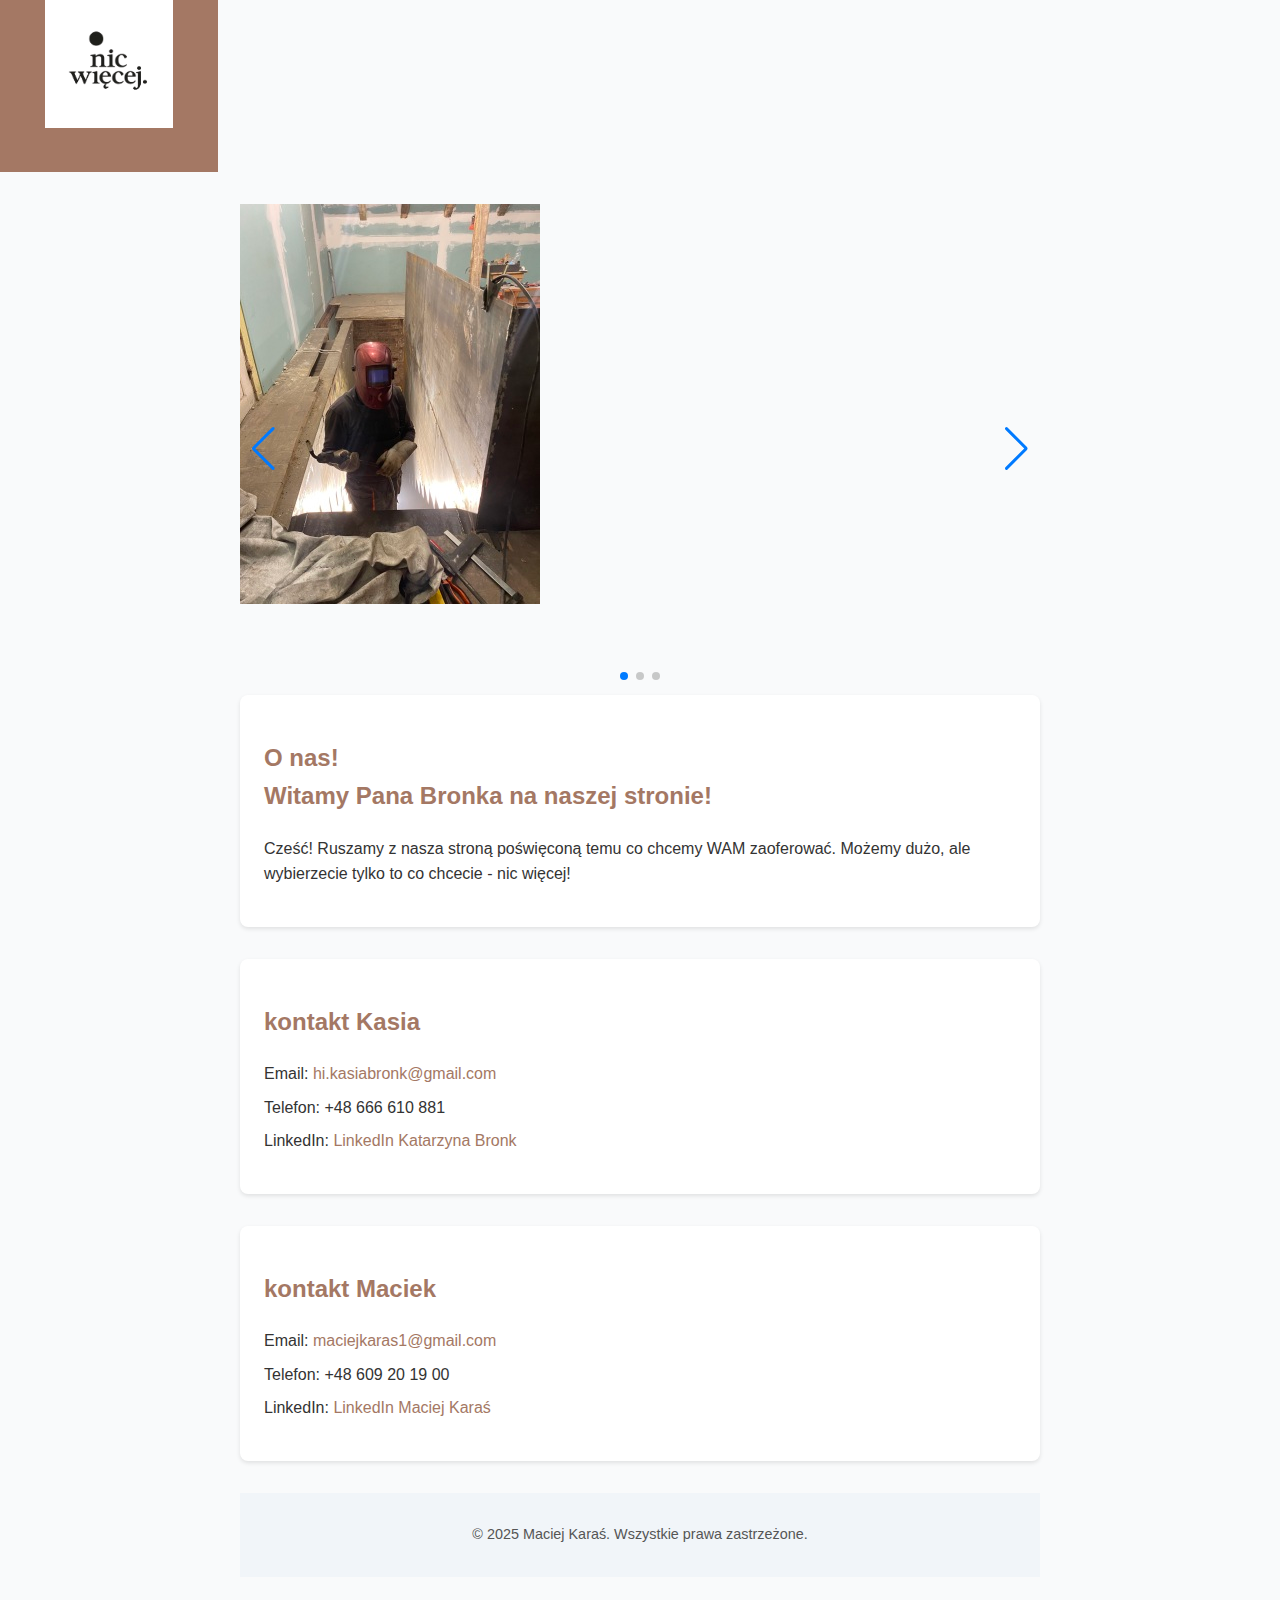
<file: index.html>
<!DOCTYPE html>
<html lang="pl">
<head>
    <meta charset="UTF-8">
    <meta name="viewport" content="width=device-width, initial-scale=1.0">
    <title>nic więcej</title>
    <link rel="stylesheet" href="style.css">
    <link rel="stylesheet" href="https://cdn.jsdelivr.net/npm/swiper@11/swiper-bundle.min.css" />
    <script src="https://cdn.jsdelivr.net/npm/swiper@11/swiper-bundle.min.js"></script>
    <link rel="icon" type="image/png" href="zdjecia/favicon.png">
</head>
<body>
    <div class="side">
        <header>
            <h1 class="logofoto">
                <a href="index.html">
                    <img src="zdjecia/logo.png" alt="logofoto" width="128" height="128" />
                </a>
            </h1>
            <nav>
                <a href="onas.html">o nas</a>
                <a href="produkty.html">produkty</a>
                <a href="kontakt.html">kontakt</a>
            </nav>
        </header>
        <main>
            <div class="swiper">
                <div class="swiper-wrapper">
                    <div class="swiper-slide"><img src="zdjecia/1strona-w-budowie.jpg" alt="Foto 1" /></div>
                    <div class="swiper-slide"><img src="zdjecia/2strona-w-budowie.jpg" alt="Foto 2" /></div>
                    <div class="swiper-slide"><img src="zdjecia/3strona-w-budowie.jpg" alt="Foto 3" /></div>
                </div>
                <div class="swiper-pagination"></div>
                <div class="swiper-button-next"></div>
                <div class="swiper-button-prev"></div>
                <script>
                    const swiper = new Swiper(".swiper", {
                        loop: true, // zapętlenie
                        autoplay: {
                            delay: 7000, // czas między slajdami (ms)
                            disableOnInteraction: false, // działa nawet po kliknięciu
                        },
                        effect: "fade", // efekt płynnego przejścia
                        pagination: {
                            el: ".swiper-pagination",
                            clickable: true,
                        },
                        navigation: {
                            nextEl: ".swiper-button-next",
                            prevEl: ".swiper-button-prev",
                        },
                    });
                </script>
            </div>
            <section class="about">
                <h2>O nas! <br />Witamy Pana Bronka na naszej stronie! </h2>
                <p>Cześć! Ruszamy z nasza stroną poświęconą temu co chcemy WAM zaoferować. Możemy dużo, ale wybierzecie tylko to co chcecie - nic więcej!</p>
            </section>
            <section class="contact">
                <h2>kontakt Kasia</h2>
                <ul>
                    <li>Email: <a href="mailto:hi.kasiabronk@gmail.com">hi.kasiabronk@gmail.com</a></li>
                    <li>Telefon: +48 666 610 881</li>
                    <li>LinkedIn: <a href="https://www.linkedin.com/in/katarzynabronk/">LinkedIn Katarzyna Bronk</a></li>
                </ul>
            </section>
            <section class="contact">
                <h2>kontakt Maciek</h2>
                <ul>
                    <li>Email: <a href="mailto:maciejkaras1@gmail.com">maciejkaras1@gmail.com</a></li>
                    <li>Telefon: +48 609 20 19 00</li>
                    <li>LinkedIn: <a href="https://www.linkedin.com/in/maciej-kara%C5%9B-20174a191/">LinkedIn Maciej Karaś</a></li>
                </ul>
            </section>
            <footer>
                <p>© 2025 Maciej Karaś. Wszystkie prawa zastrzeżone.</p>
            </footer>
        </main>
    </div>
</body>
</html>
</file>
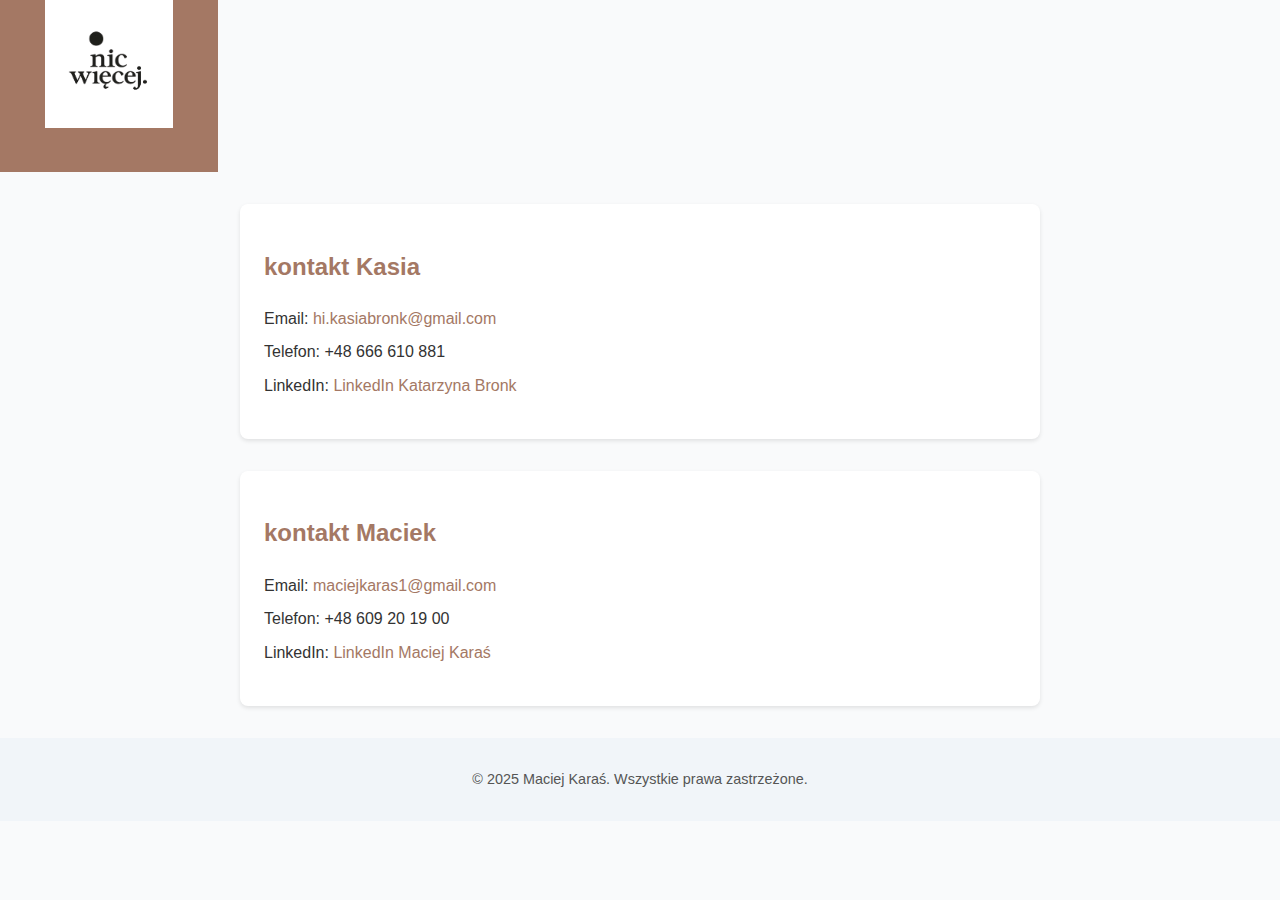
<file: kontakt.html>
<!DOCTYPE html>
<html lang="pl">
<head>
    <meta charset="UTF-8">
    <meta name="viewport" content="width=device-width, initial-scale=1.0">
    <title>nic więcej • kontakt</title>
    <link rel="stylesheet" href="style.css">
</head>
<body>
    <div class="side">
        <header>
            <h1 class="logofoto">
                <a href="index.html">
                    <img src="zdjecia/logo.png" alt="logofoto" width="128" height="128" />
                </a>
            </h1>
            <nav>
                <a href="onas.html">o nas</a>
                <a href="produkty.html">produkty</a>
                <a href="kontakt.html">kontakt</a>
            </nav>
        </header>

        <main>
            <section class="contact">
                <h2>kontakt Kasia</h2>
                <ul>
                    <li>Email: <a href="mailto:hi.kasiabronk@gmail.com">hi.kasiabronk@gmail.com</a></li>
                    <li>Telefon: +48 666 610 881</li>
                    <li>LinkedIn: <a href="https://www.linkedin.com/in/katarzynabronk/">LinkedIn Katarzyna Bronk</a></li>
                </ul>
            </section>
            <section class="contact">
                <h2>kontakt Maciek</h2>
                <ul>
                    <li>Email: <a href="mailto:maciejkaras1@gmail.com">maciejkaras1@gmail.com</a></li>
                    <li>Telefon: +48 609 20 19 00</li>
                    <li>LinkedIn: <a href="https://www.linkedin.com/in/maciej-kara%C5%9B-20174a191/">LinkedIn Maciej Karaś</a></li>
                </ul>
            </section>
        </main>
    </div>
    <footer>
        <p>© 2025 Maciej Karaś. Wszystkie prawa zastrzeżone.</p>
    </footer>
</body>
</html>
</file>
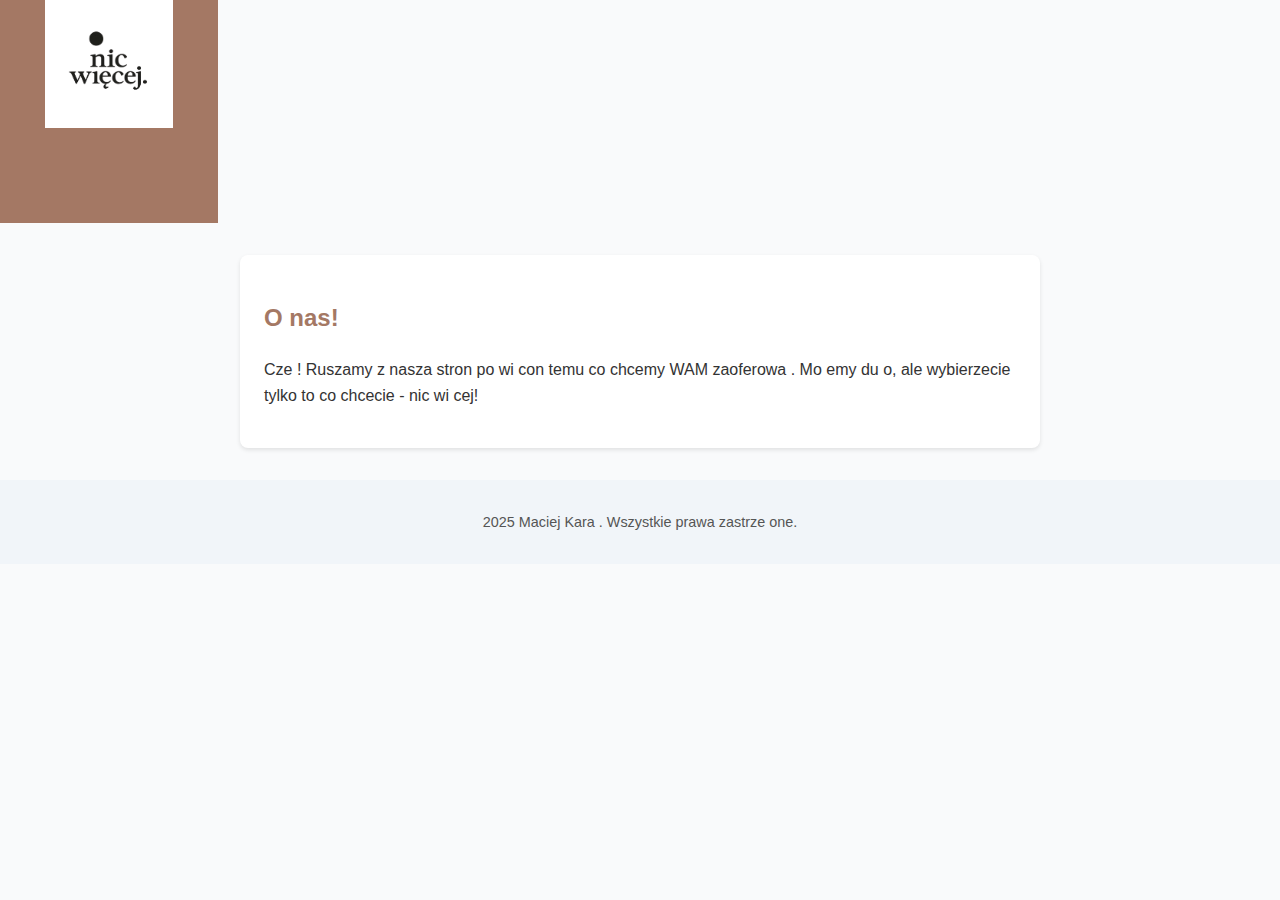
<file: o-nas.html>
<!DOCTYPE html>
<html lang="pl">
<head>
    <meta charset="UTF-8">
    <meta name="viewport" content="width=device-width, initial-scale=1.0">
    <title>O nas - Nic wi cej</title>
    <link rel="stylesheet" href="style.css">
</head>
<body>
    <header>
        <h1> <img src="zdjecia/logo.png" width="128" height="128" /> </h1>
        <nav>
            <a href="index.html">Strona główna</a><br />
            <a href="o-nas.html">O nas</a><br />
            <a href="kontakt.html">Kontakt</a>
        </nav>
    </header>

    <main>
        <section class="about">
            <h2>O nas!</h2>
            <p>Cze  ! Ruszamy z nasza stron  po wi con  temu co chcemy WAM zaoferowa . Mo emy du o, ale wybierzecie tylko to co chcecie - nic wi cej!</p>
        </section>


    </main>

    <footer>
        <p>  2025 Maciej Kara . Wszystkie prawa zastrze one.</p>
    </footer>
</body>
</html>
</file>
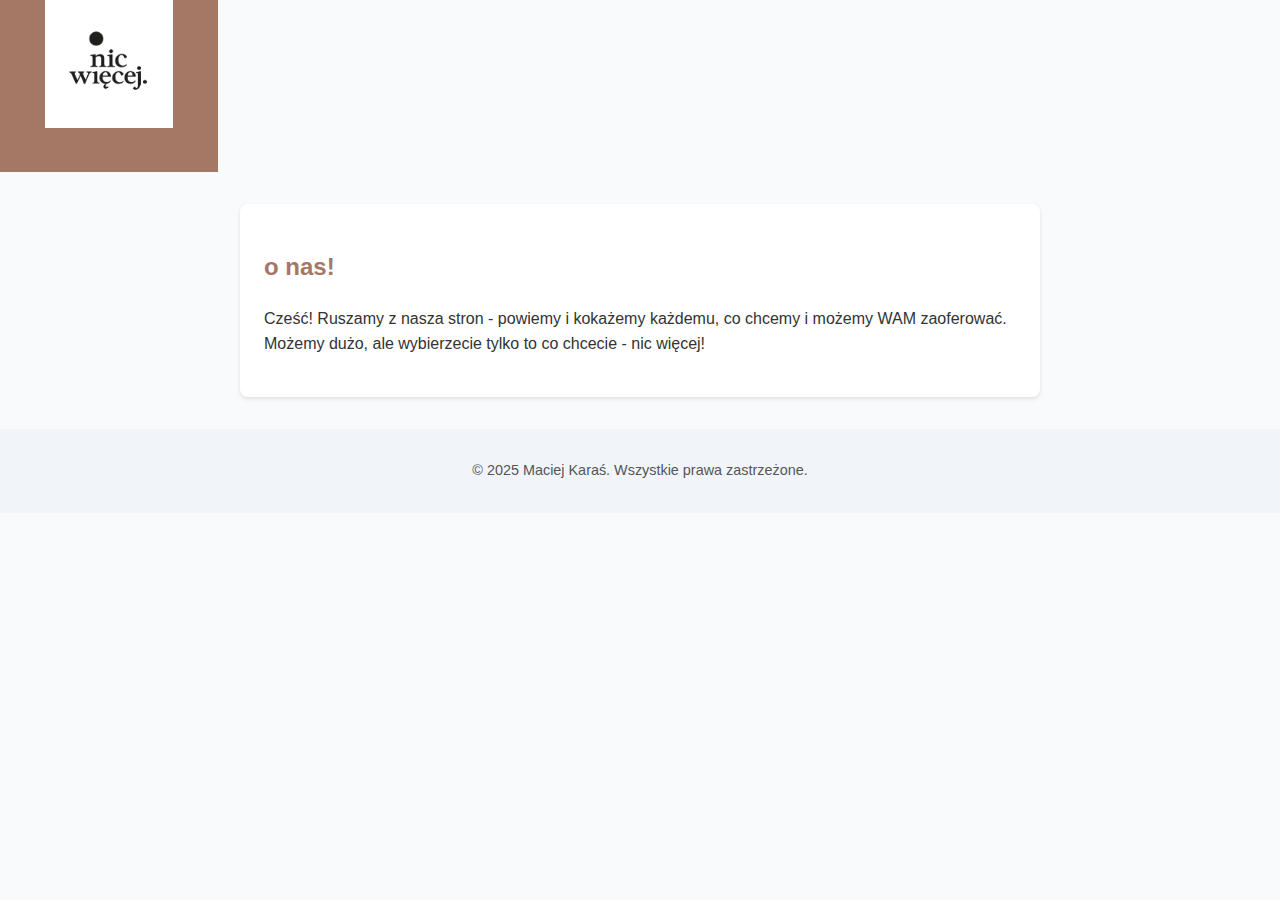
<file: onas.html>
<!DOCTYPE html>
<html lang="pl">
<head>
    <meta charset="UTF-8">
    <meta name="viewport" content="width=device-width, initial-scale=1.0">
    <title>nic więcej • o nas</title>
    <link rel="stylesheet" href="style.css">
</head>
<body>
    <div class="side">
        <header>
            <h1 class="logofoto">
                <a href="index.html">
                    <img src="zdjecia/logo.png" alt="logofoto" width="128" height="128" />
                </a>
            </h1>
            <nav>
                <a href="onas.html">o nas</a>
                <a href="produkty.html">produkty</a>
                <a href="kontakt.html">kontakt</a>
            </nav>
        </header>

        <main>
            <section class="about">
                <h2>o nas!</h2>
                <p>Cześć! Ruszamy z nasza stron - powiemy i kokażemy każdemu, co chcemy i możemy WAM zaoferować. Możemy dużo, ale wybierzecie tylko to co chcecie - nic więcej!</p>
            </section>
        </main>
    </div>
        <footer>
            <p>© 2025 Maciej Karaś. Wszystkie prawa zastrzeżone.</p>
        </footer>
</body>
</html>
</file>
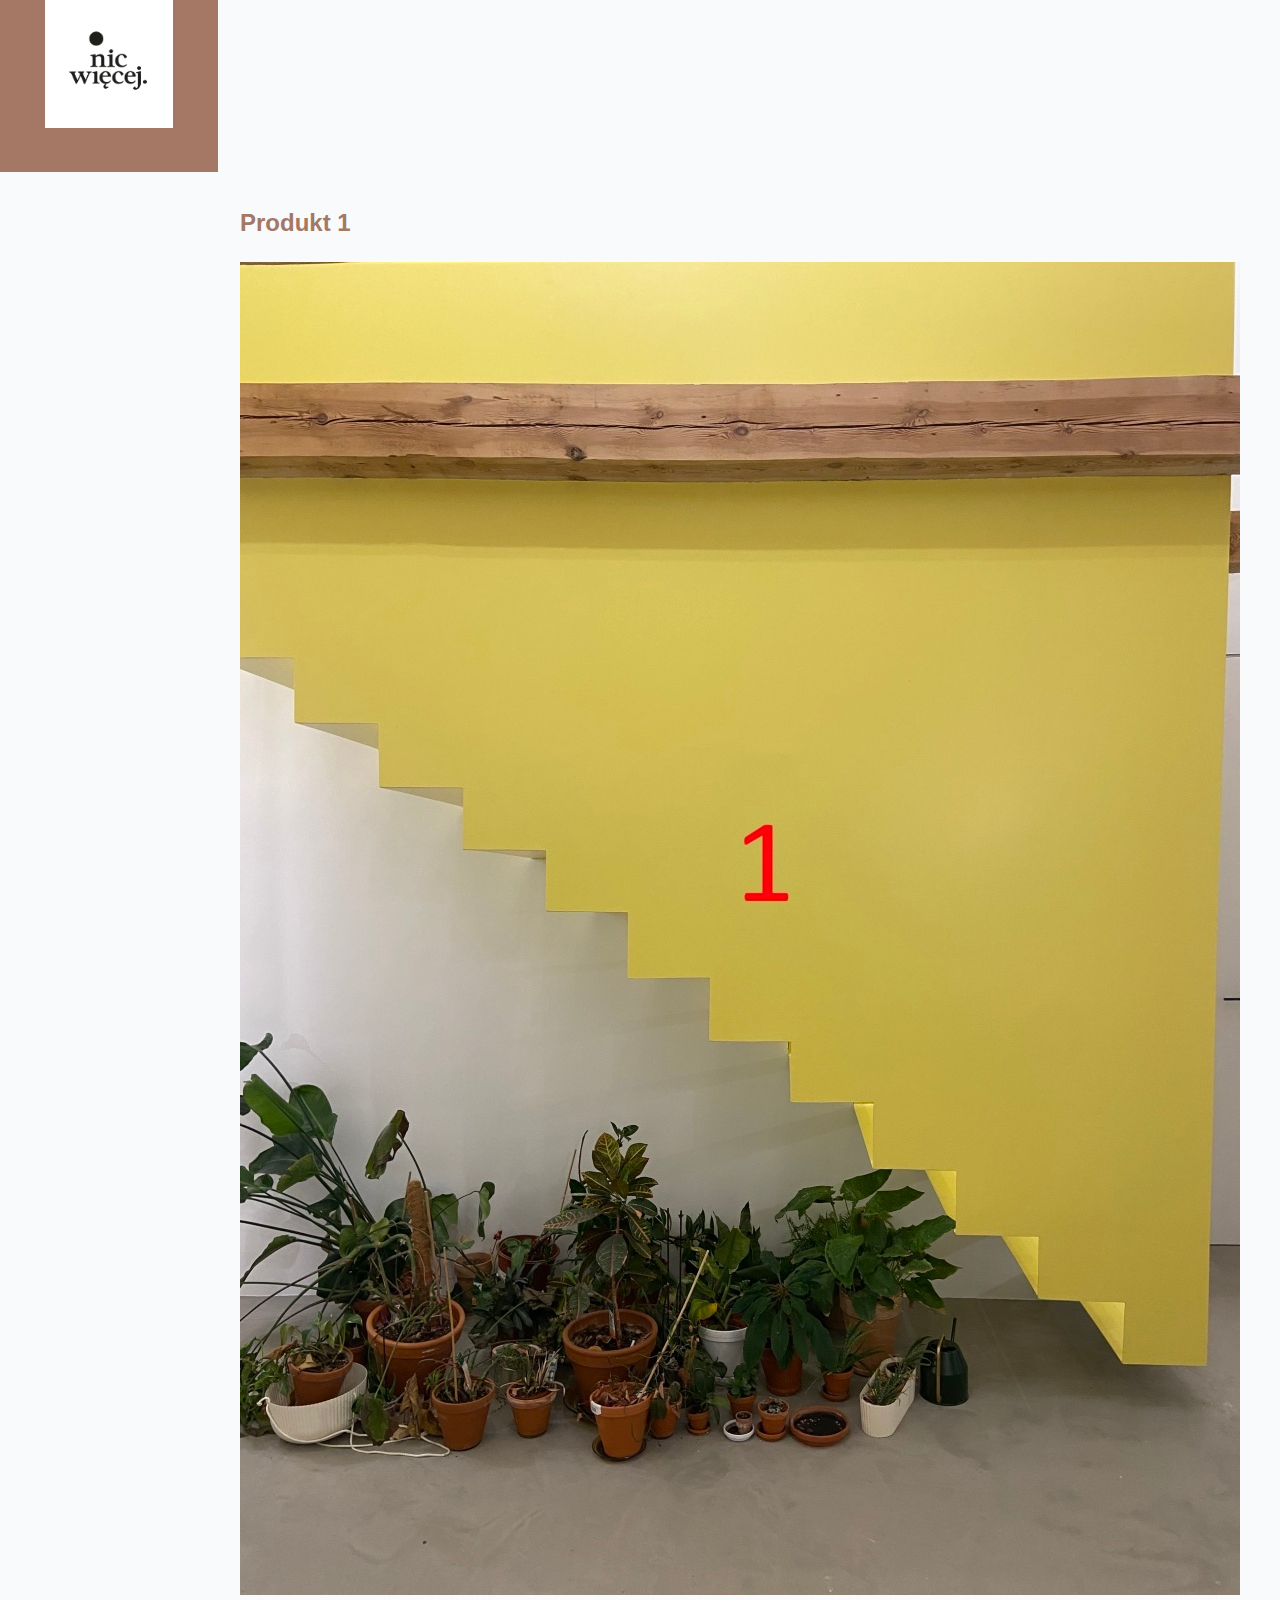
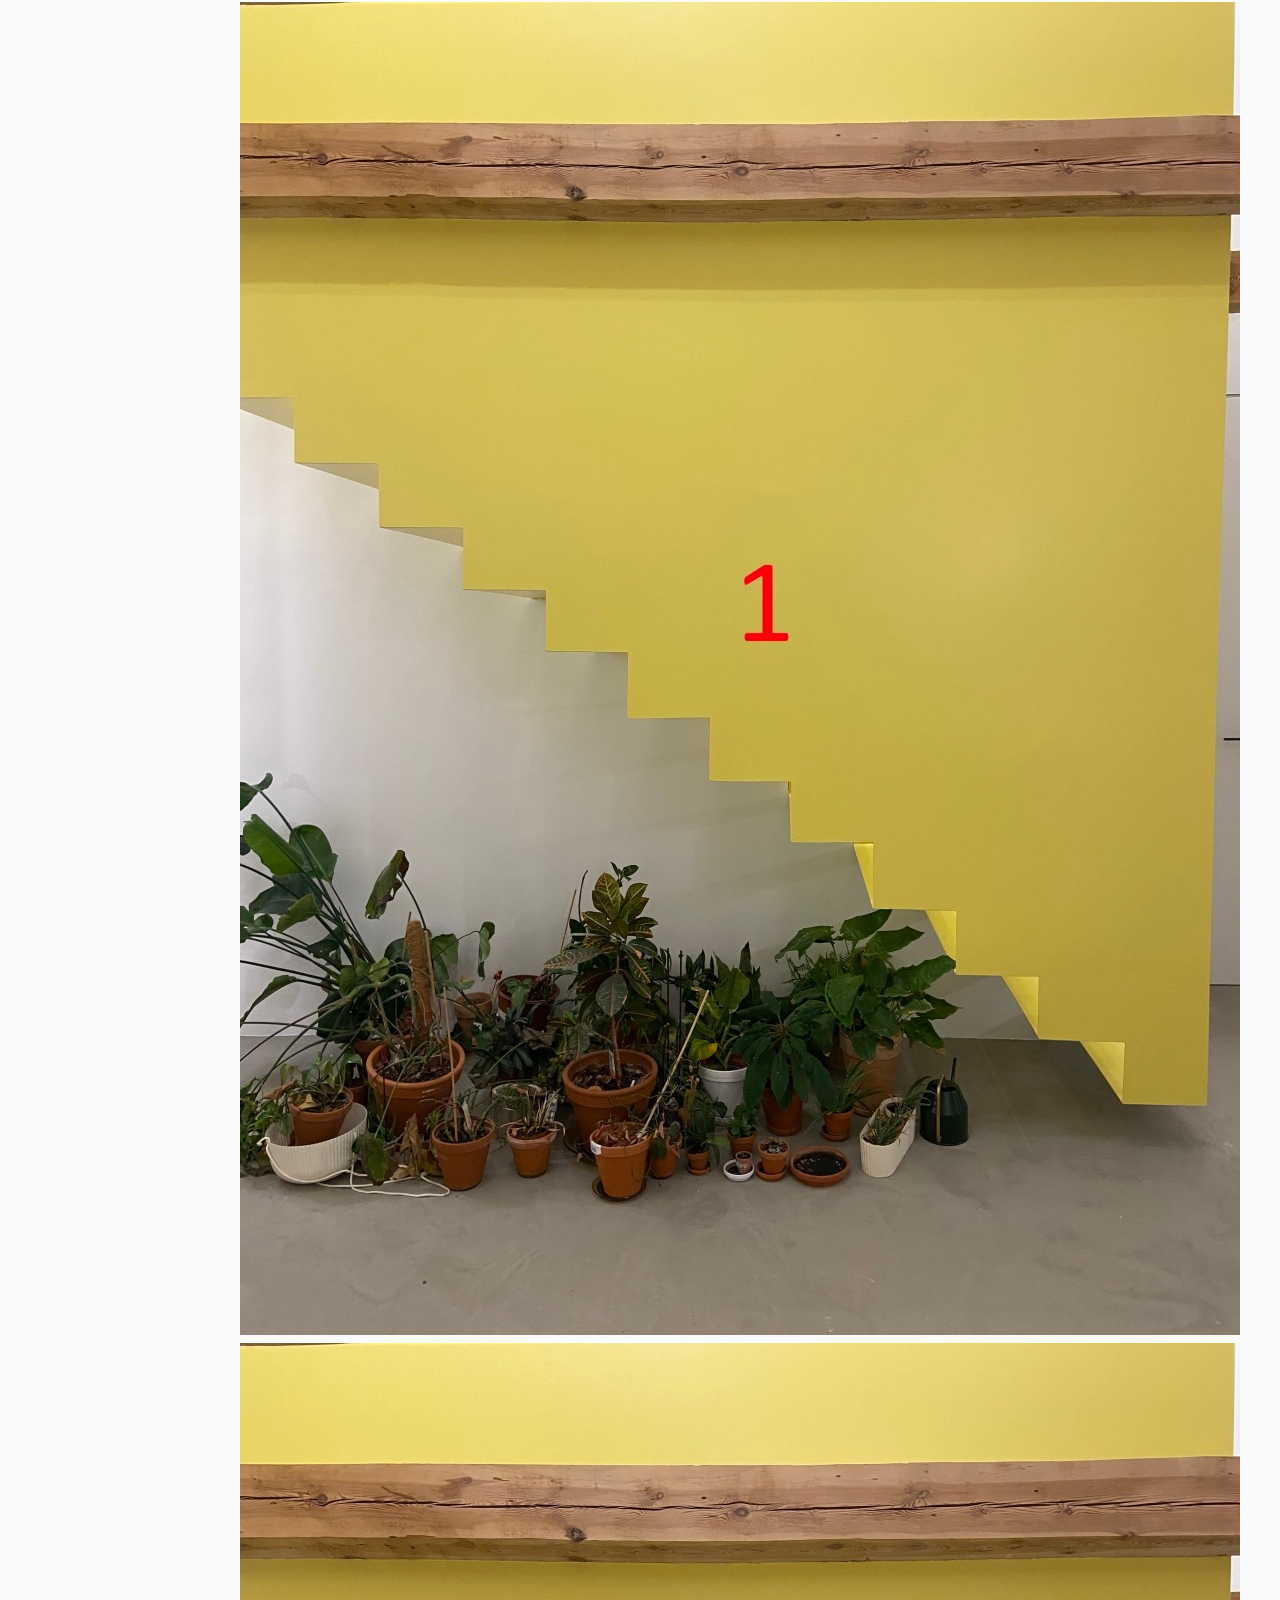
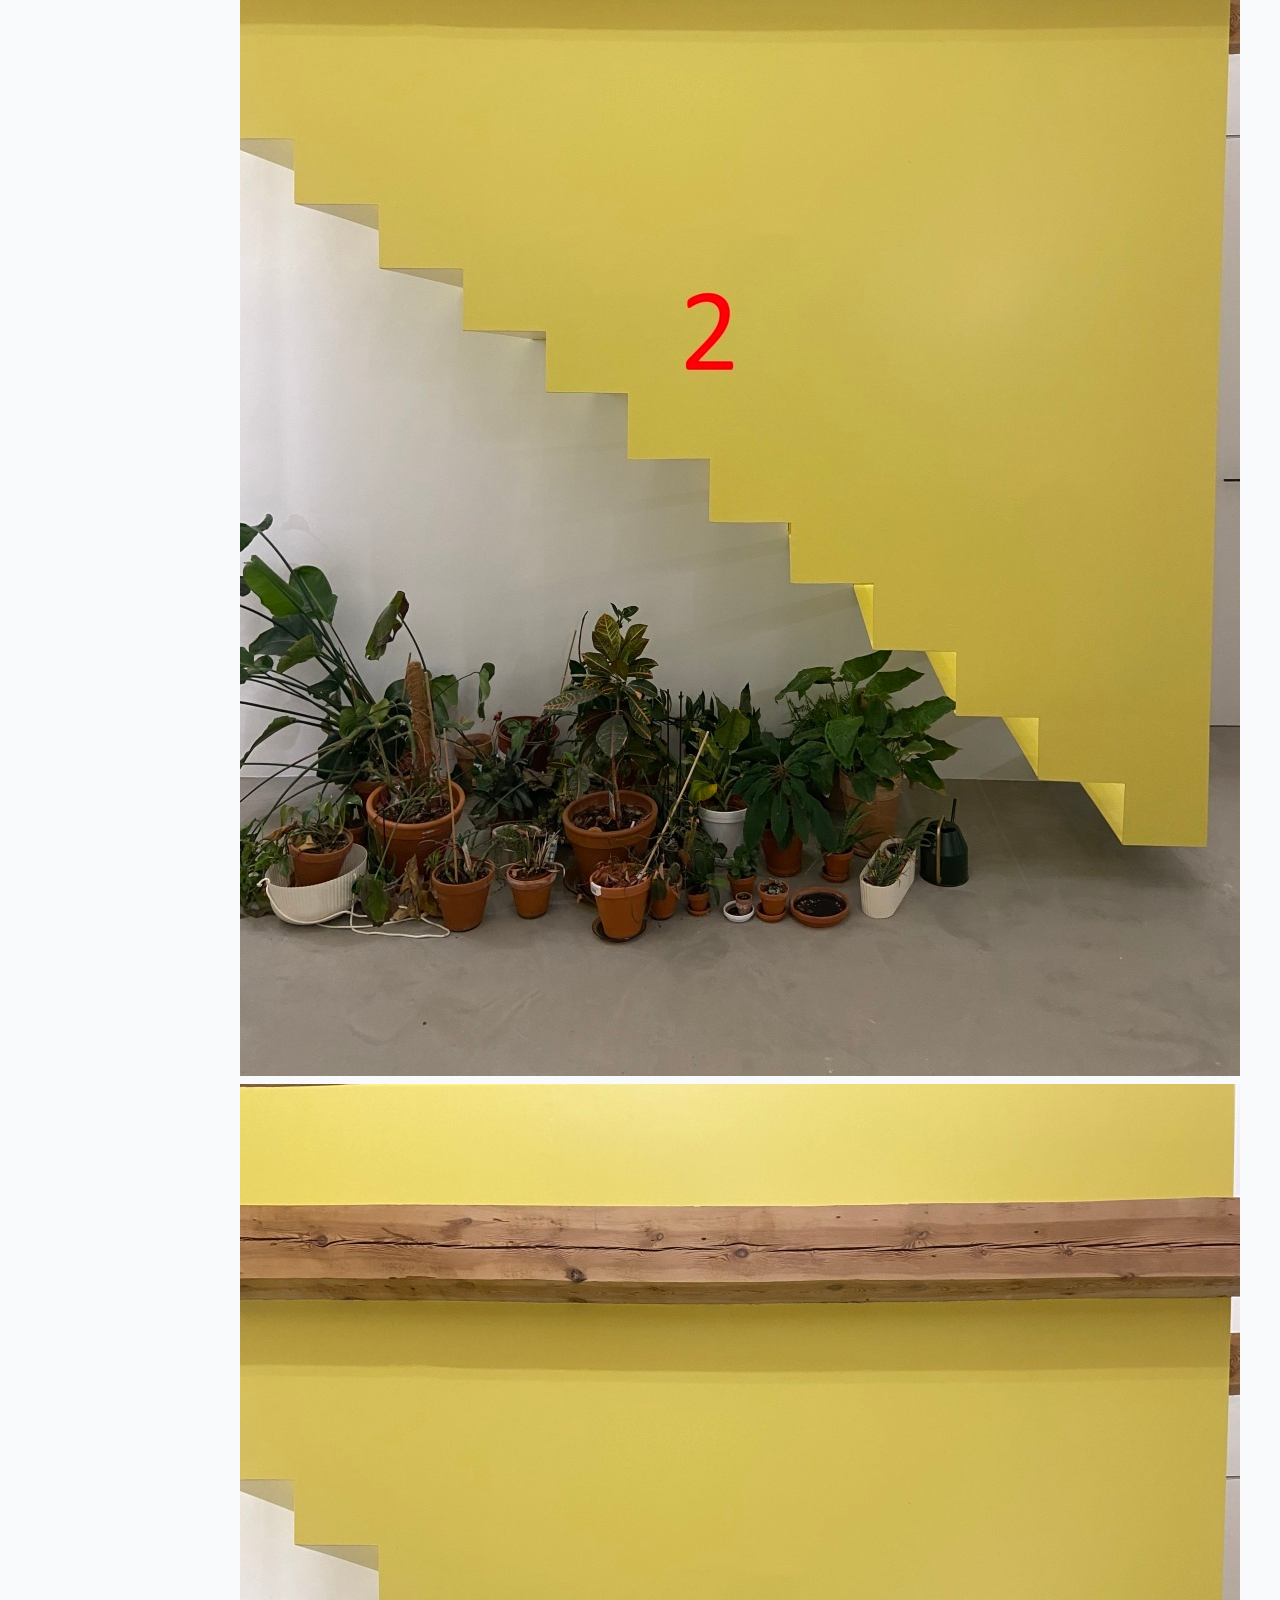
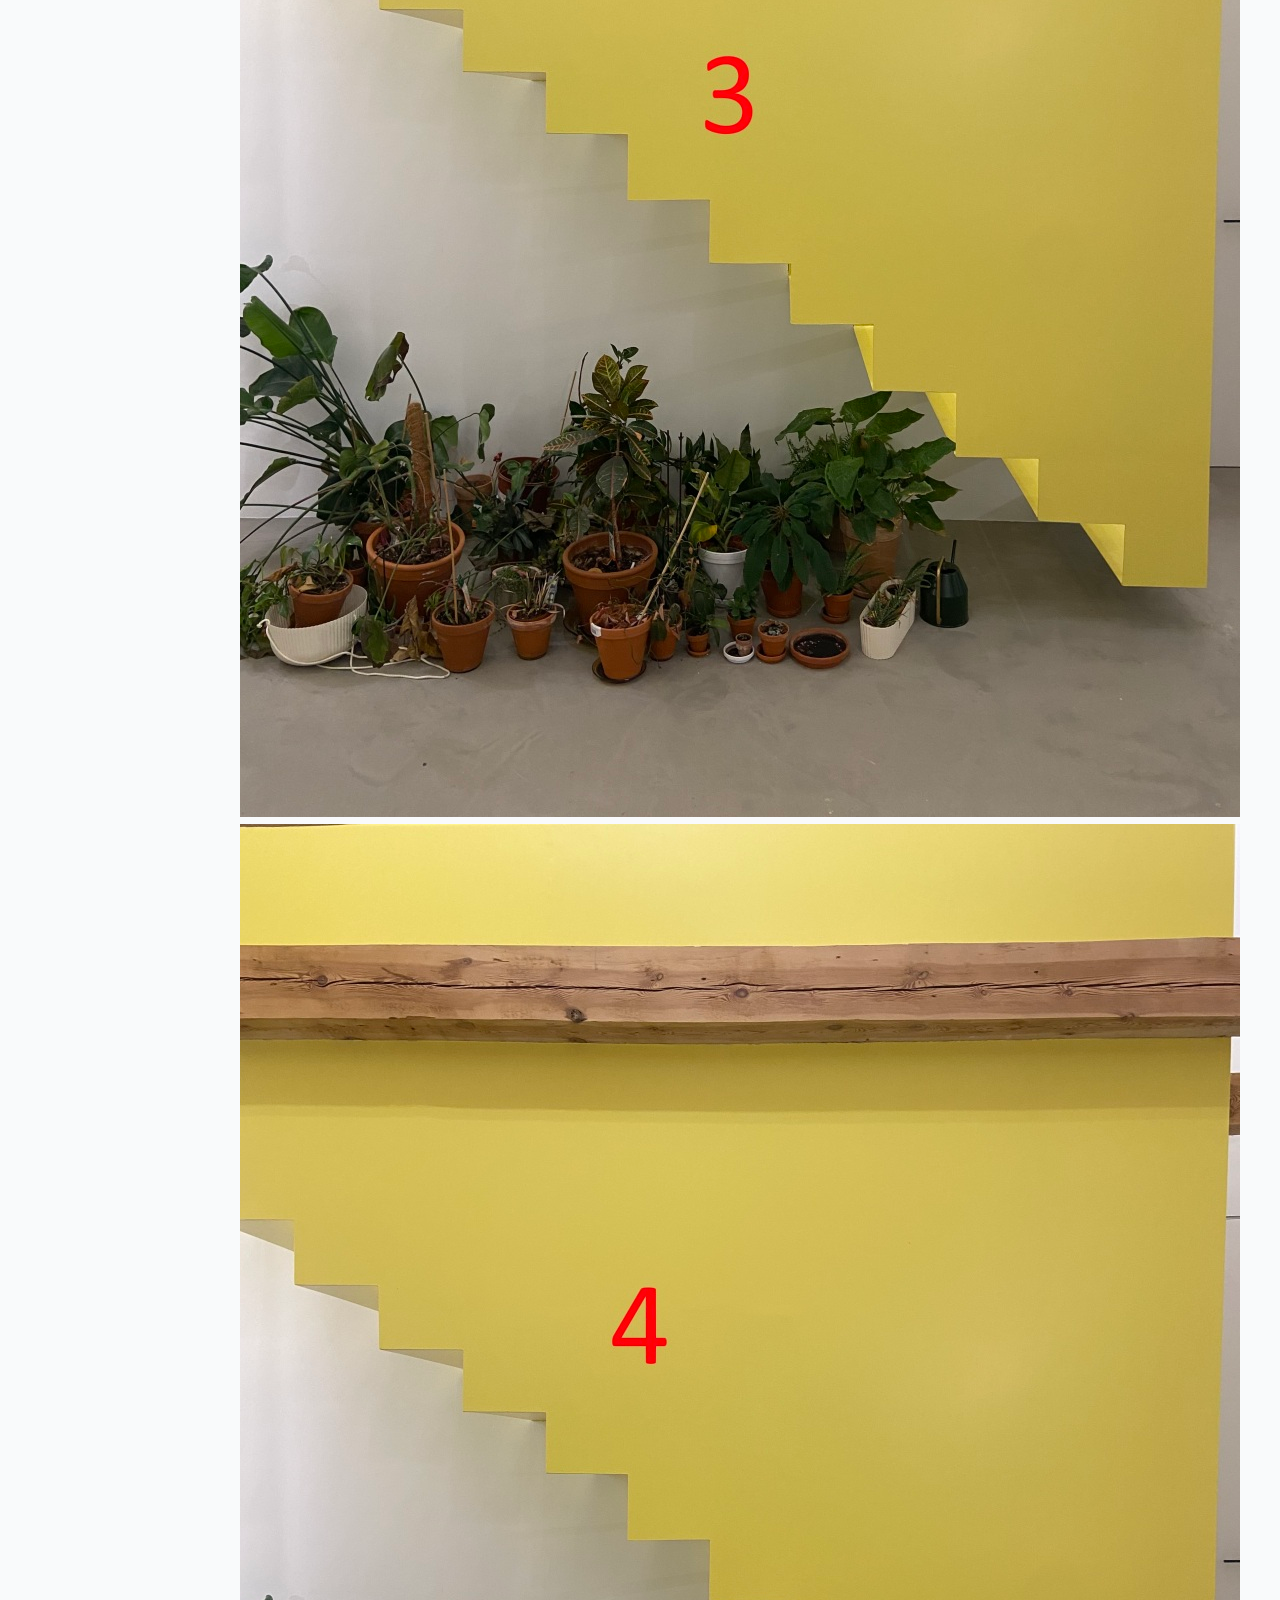
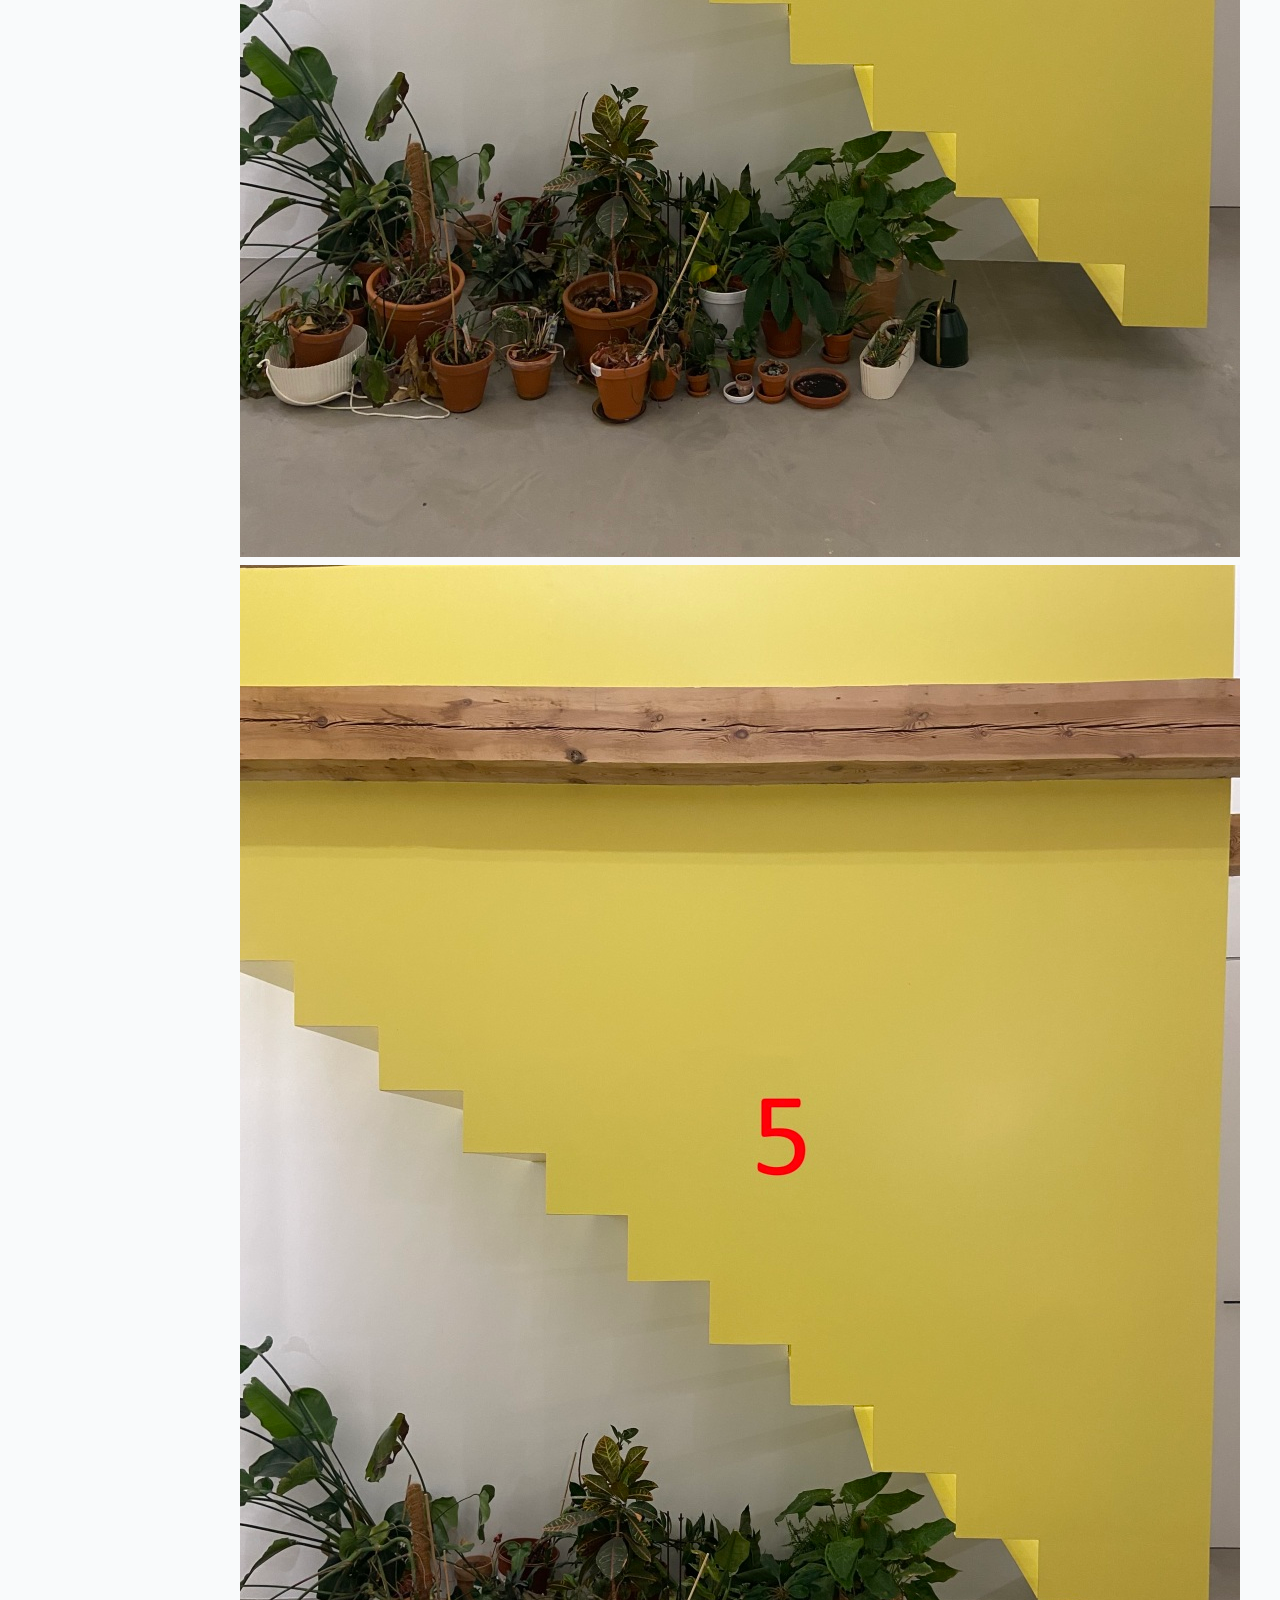
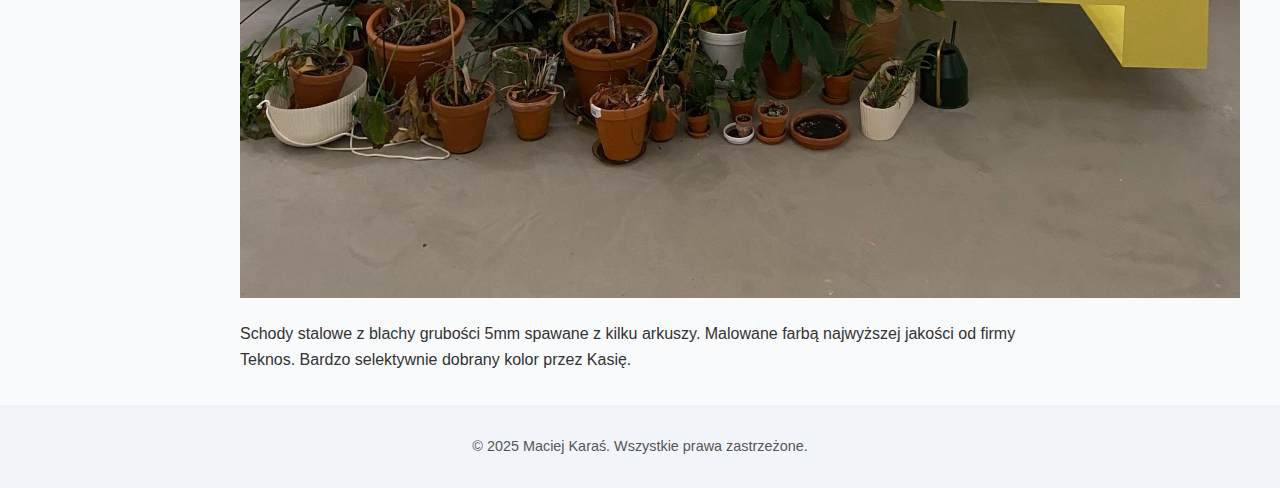
<file: produkt 1.html>
<!DOCTYPE html>
<html lang="pl">
<head>
    <meta charset="UTF-8">
    <meta name="viewport" content="width=device-width, initial-scale=1.0">
    <title>nic więcej • produkty</title>
    <link rel="stylesheet" href="style.css">
</head>
<body>
    <div class="side">
        <header>
            <h1 class="logofoto">
                <a href="index.html">
                    <img src="zdjecia/logo.png" alt="logofoto" width="128" height="128" />
                </a>
            </h1>
            <nav>
                <a href="onas.html">o nas</a>
                <a href="produkty.html">produkty</a>
                <a href="kontakt.html">kontakt</a>
            </nav>
        </header>
        <main class="produkt-szczegoly">
            <h2>Produkt 1</h2>

            <div class="galeria">
                <!-- Główne zdjęcie -->
                <div class="glowne-zdjecie">
                    <img id="mainImage" src="zdjecia/produkt_1/produkt1_1.jpg" alt="Produkt 1">
                </div>
                <!-- Miniaturki -->
                <div class="miniaturki">
                    <img src="zdjecia/produkt_1/produkt1_1.jpg" alt="Miniatura 1" onclick="changeImage(this)">
                    <img src="zdjecia/produkt_1/produkt1_2.JPG" alt="Miniatura 2" onclick="changeImage(this)">
                    <img src="zdjecia/produkt_1/produkt1_3.JPG" alt="Miniatura 3" onclick="changeImage(this)">
                    <img src="zdjecia/produkt_1/produkt1_4.jpg" alt="Miniatura 4" onclick="changeImage(this)">
                    <img src="zdjecia/produkt_1/produkt1_5.jpg" alt="Miniatura 5" onclick="changeImage(this)">
                </div>
            </div>
            <p class="opis">
                Schody stalowe z blachy grubości 5mm spawane z kilku arkuszy. Malowane farbą najwyższej jakości od firmy Teknos. Bardzo selektywnie 
                dobrany kolor przez Kasię. 
            </p>
            <script>
                function changeImage(thumbnail) {
                    document.getElementById("mainImage").src = thumbnail.src;
                }
            </script>
        </main>
    </div>
    <footer>
        <p>© 2025 Maciej Karaś. Wszystkie prawa zastrzeżone.</p>
    </footer>
</body>
</html>
</file>
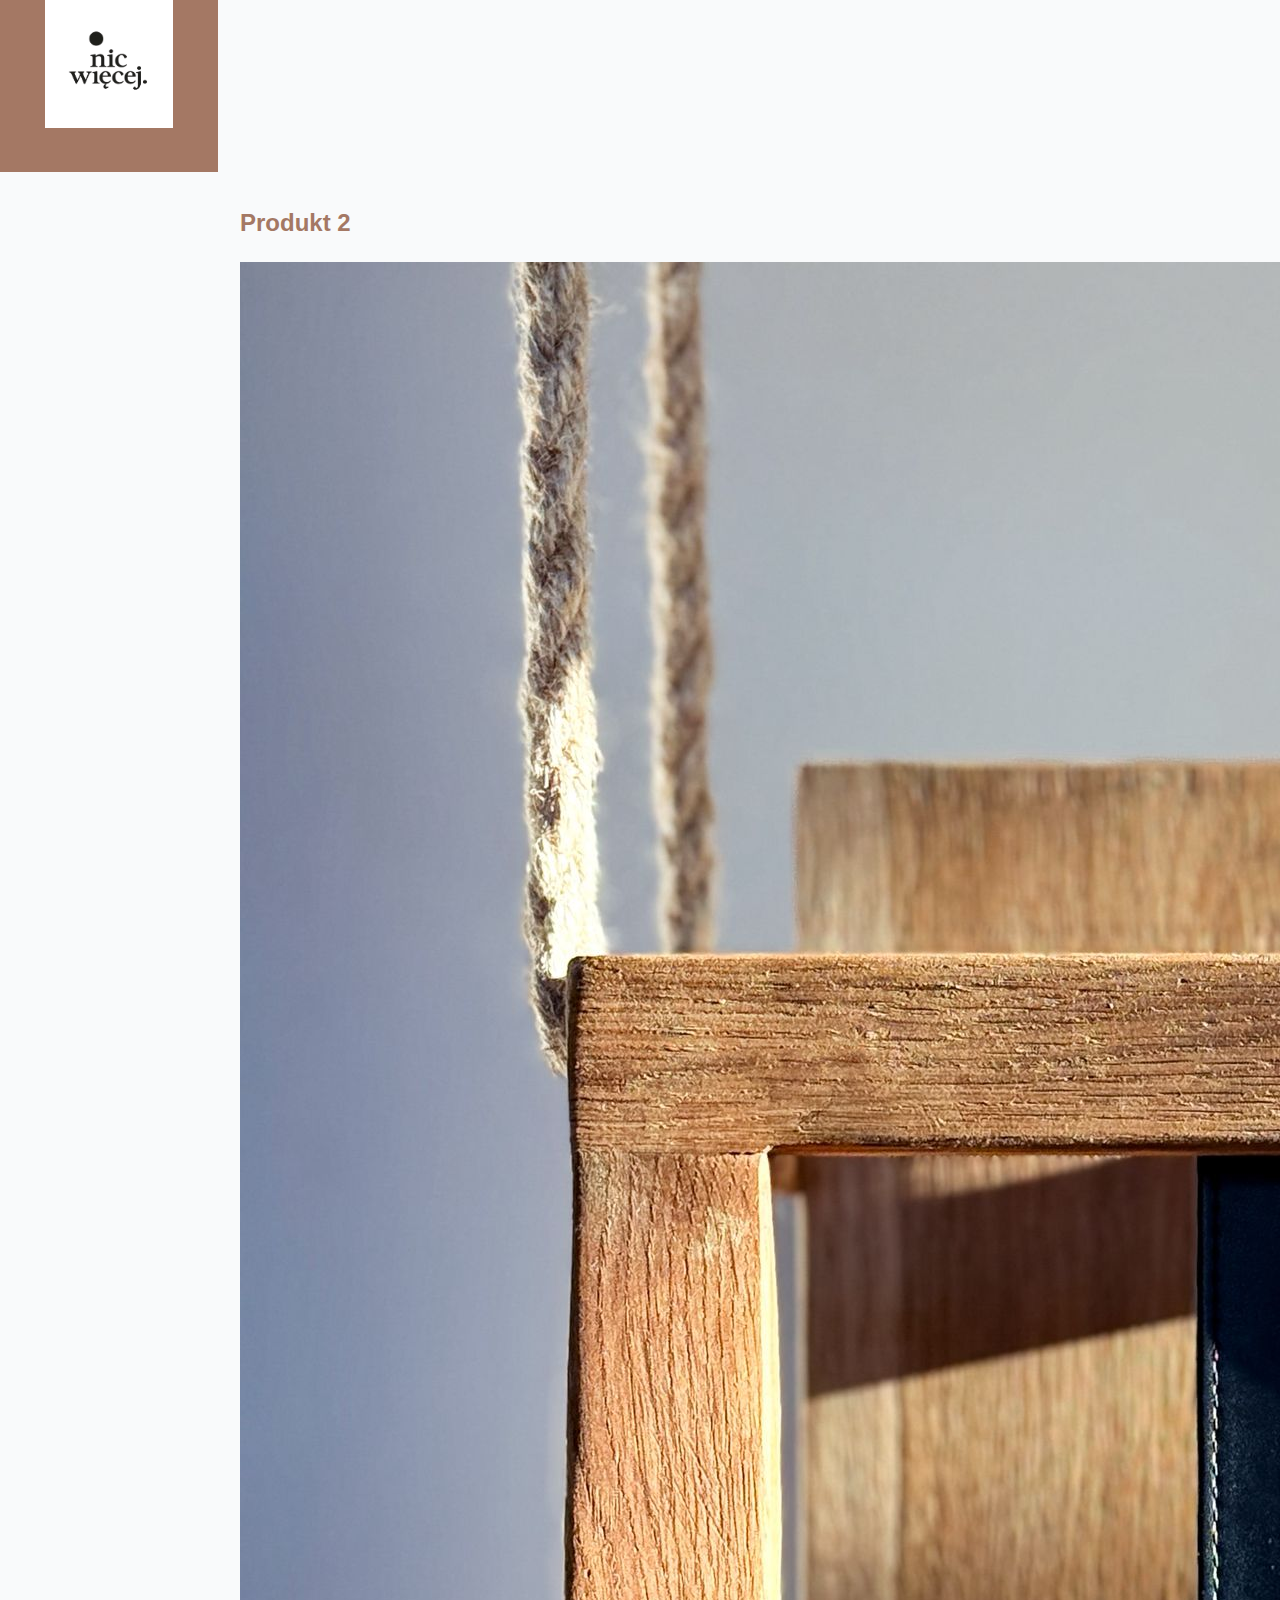
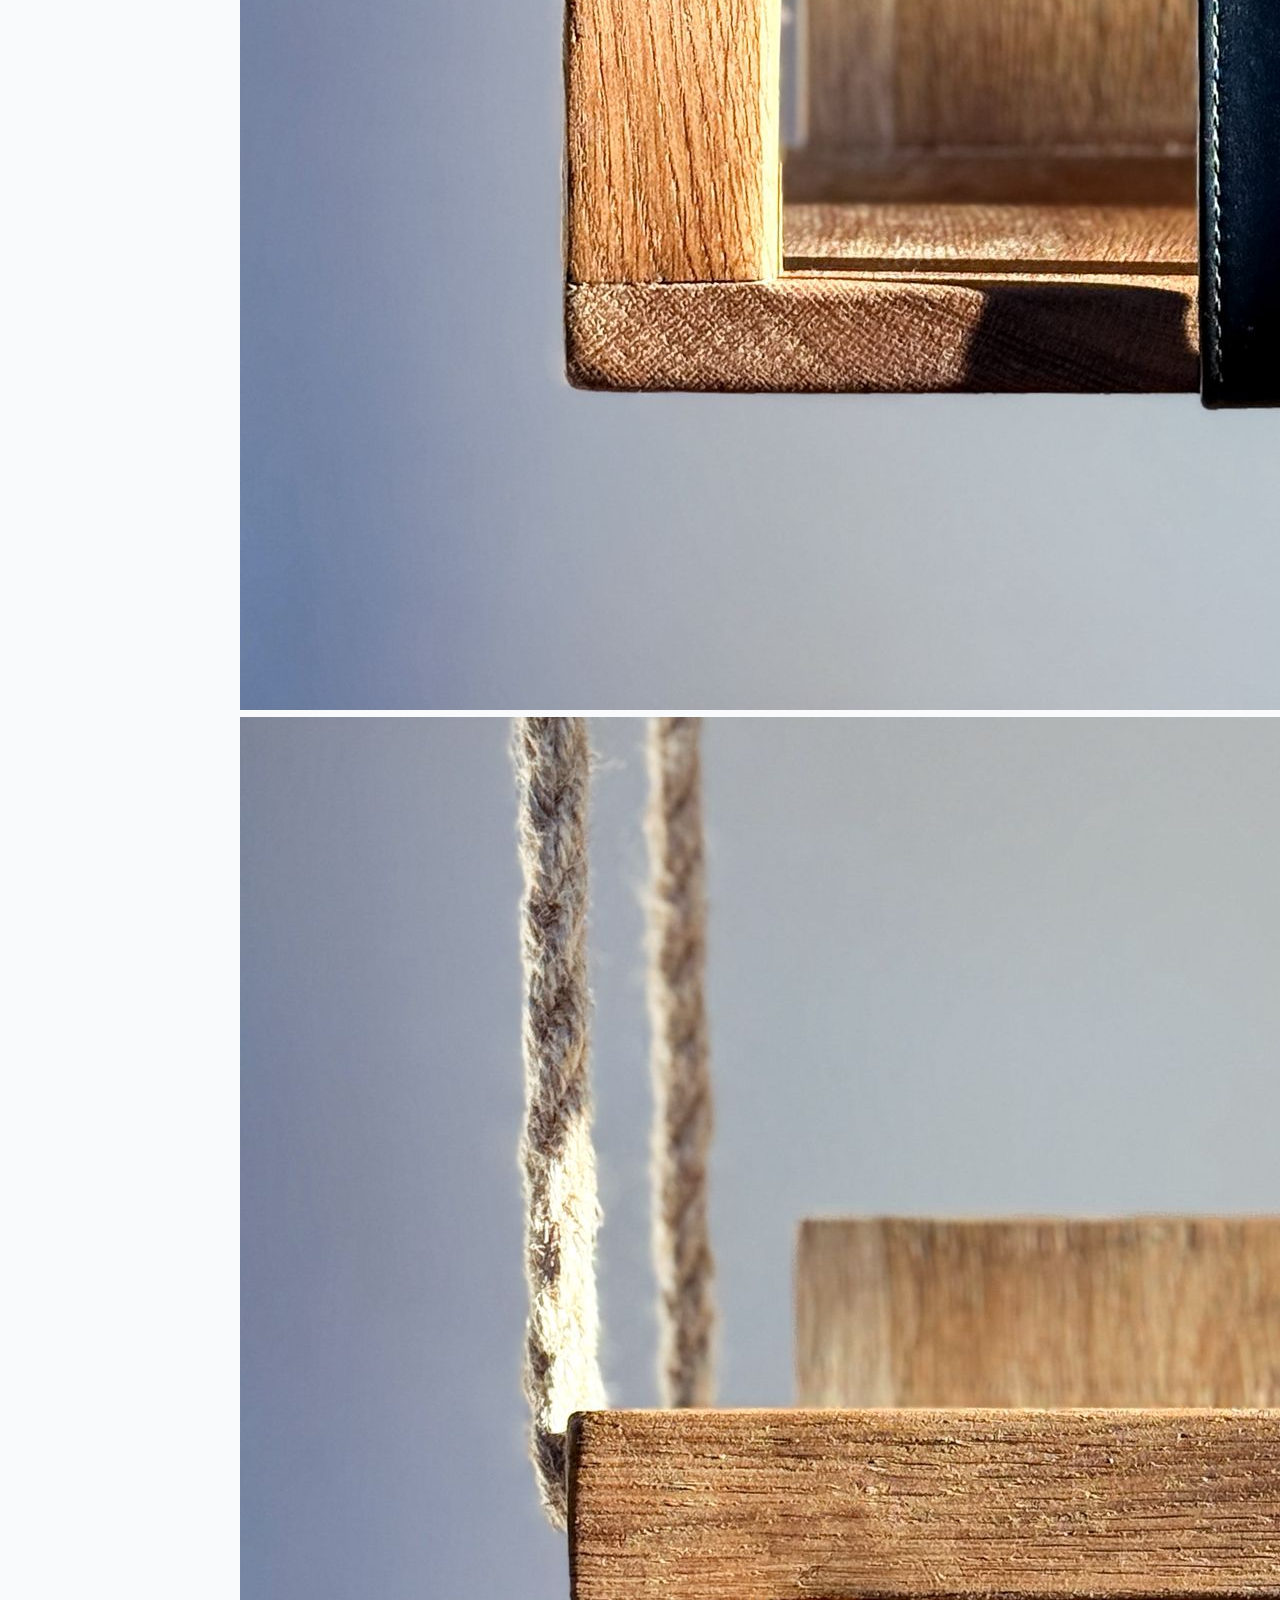
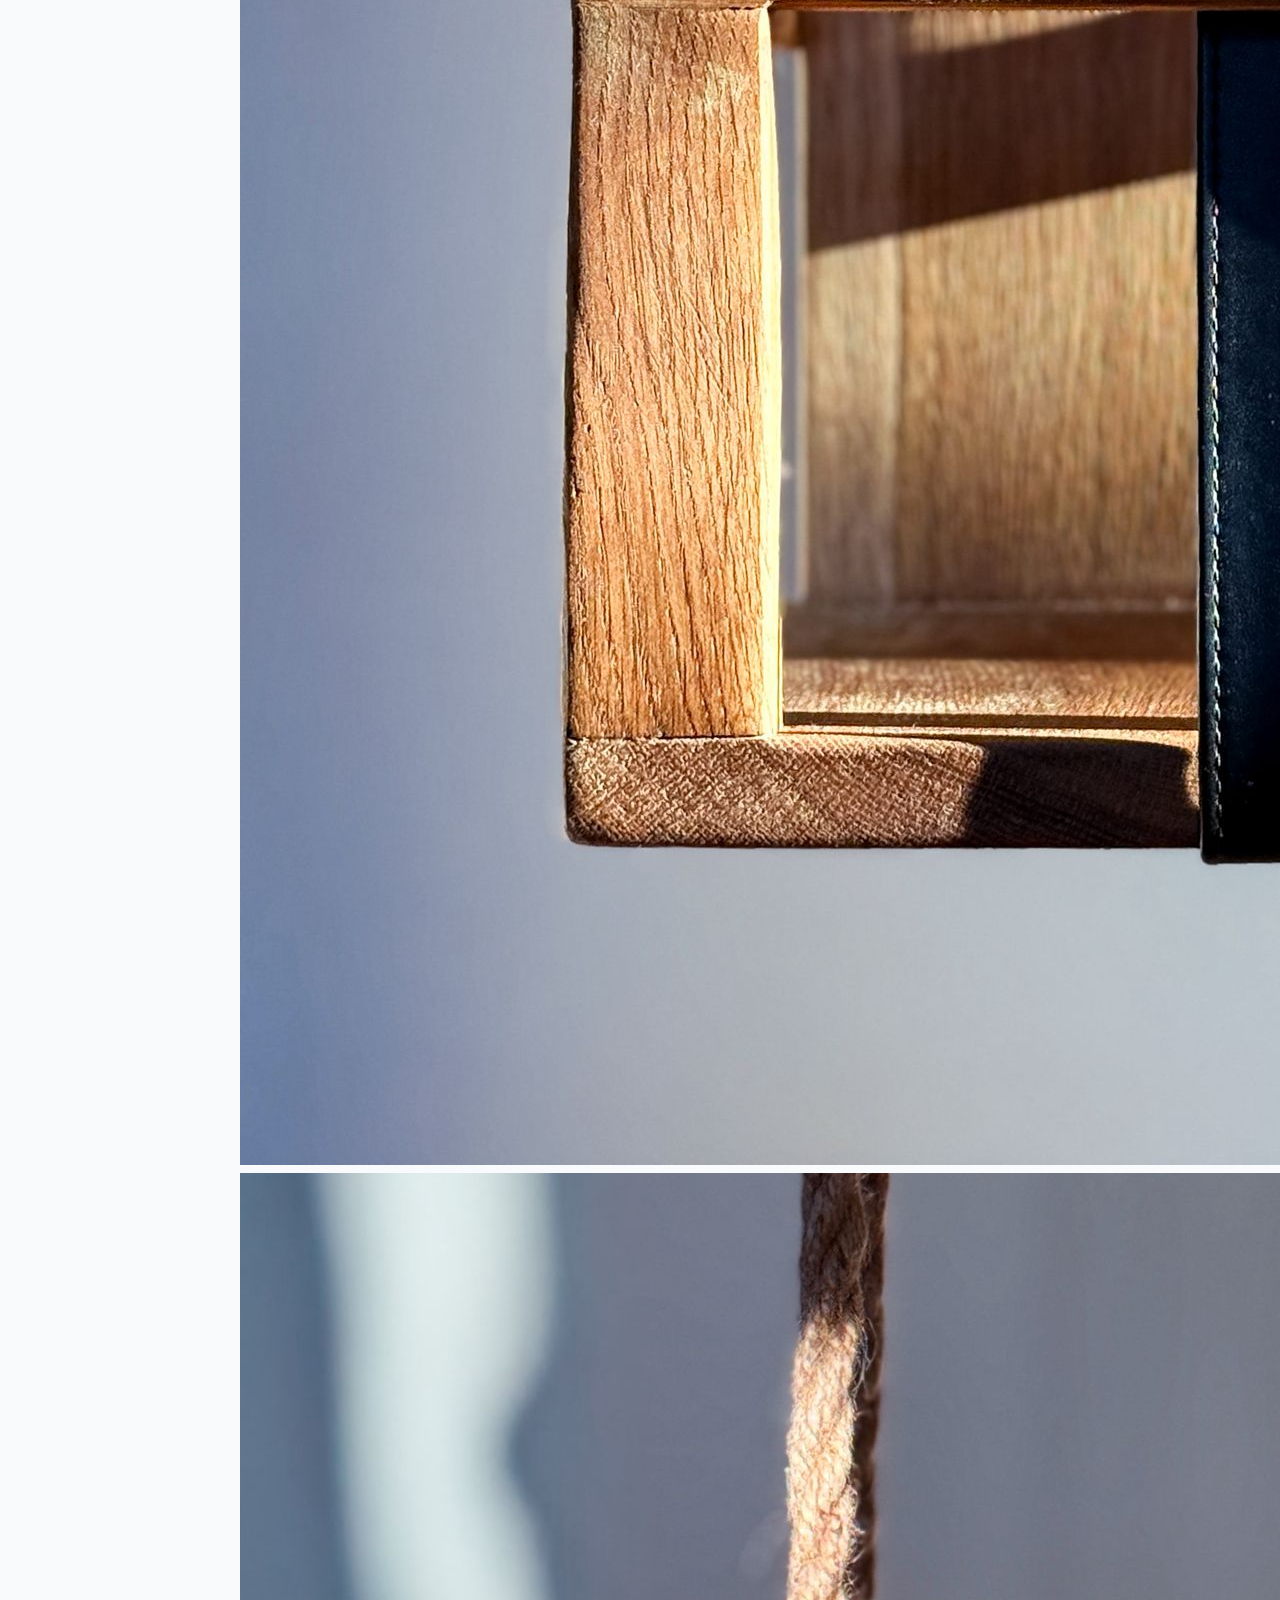
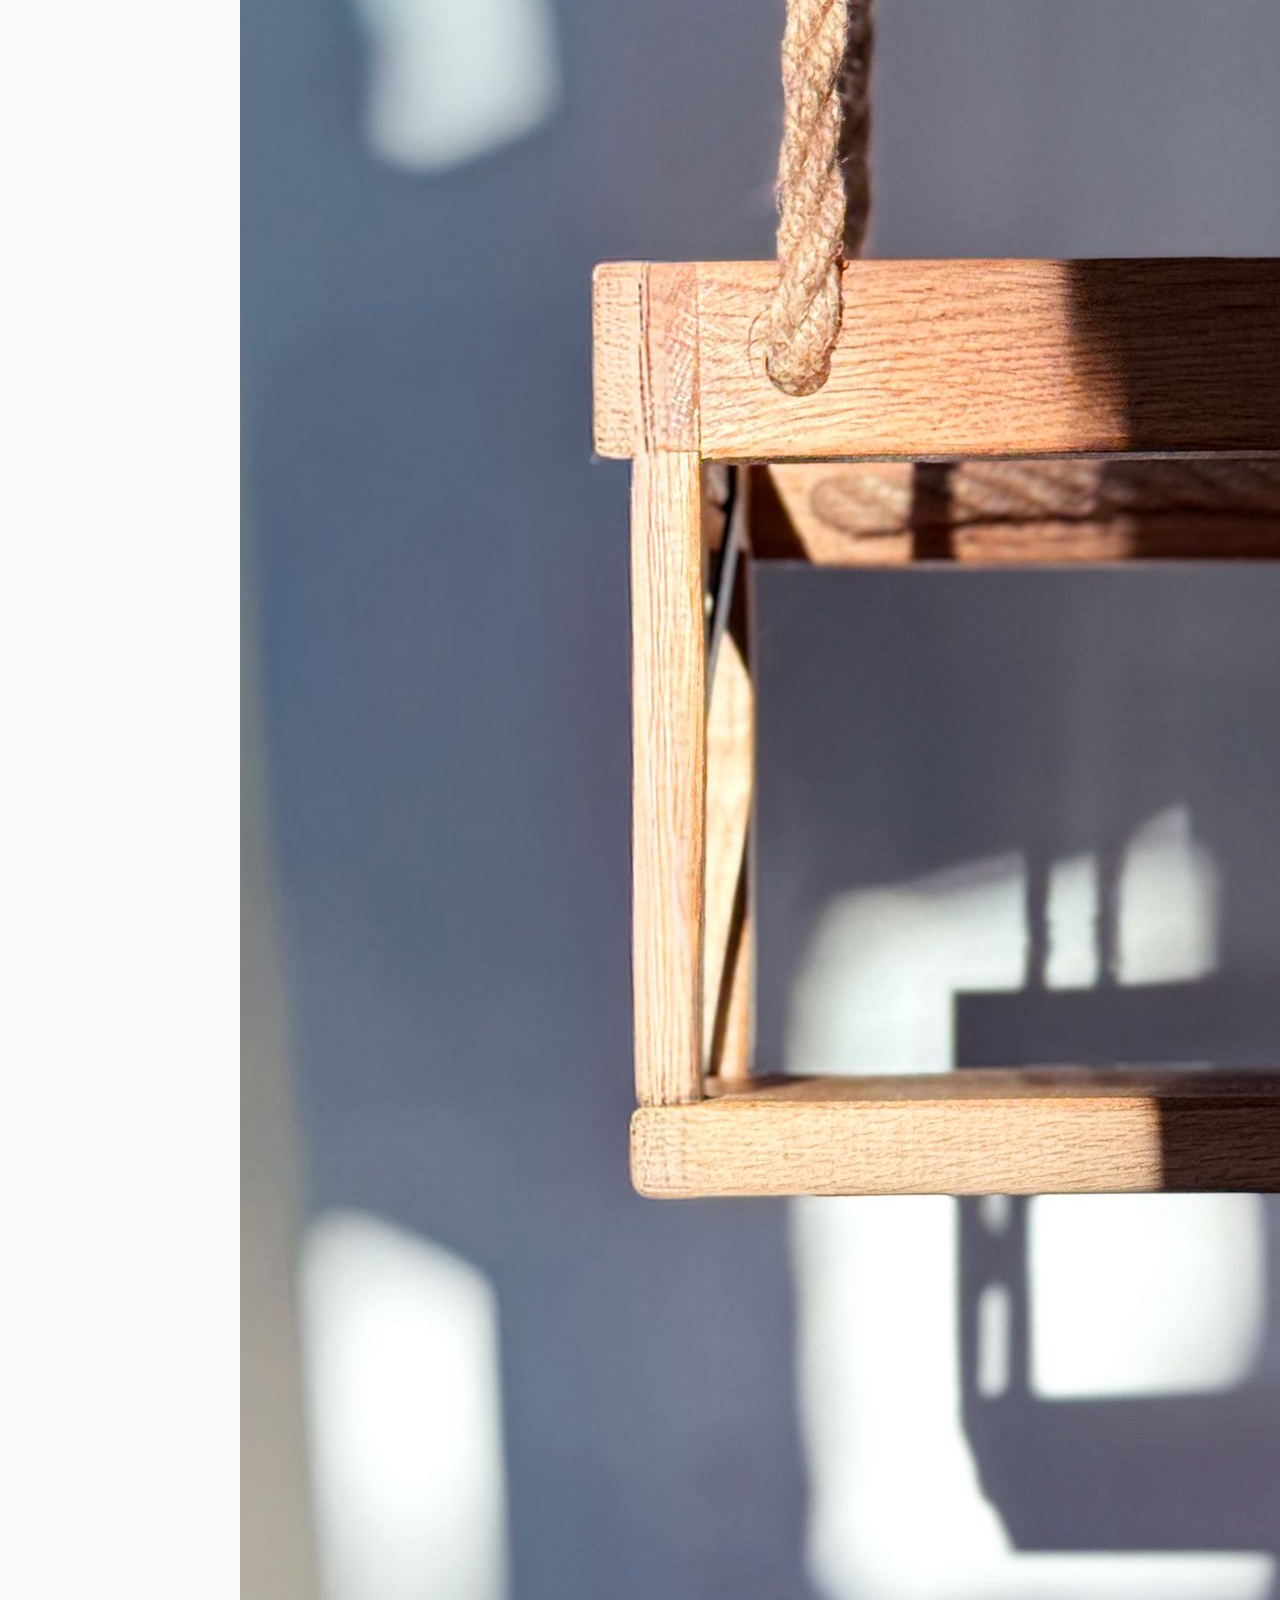
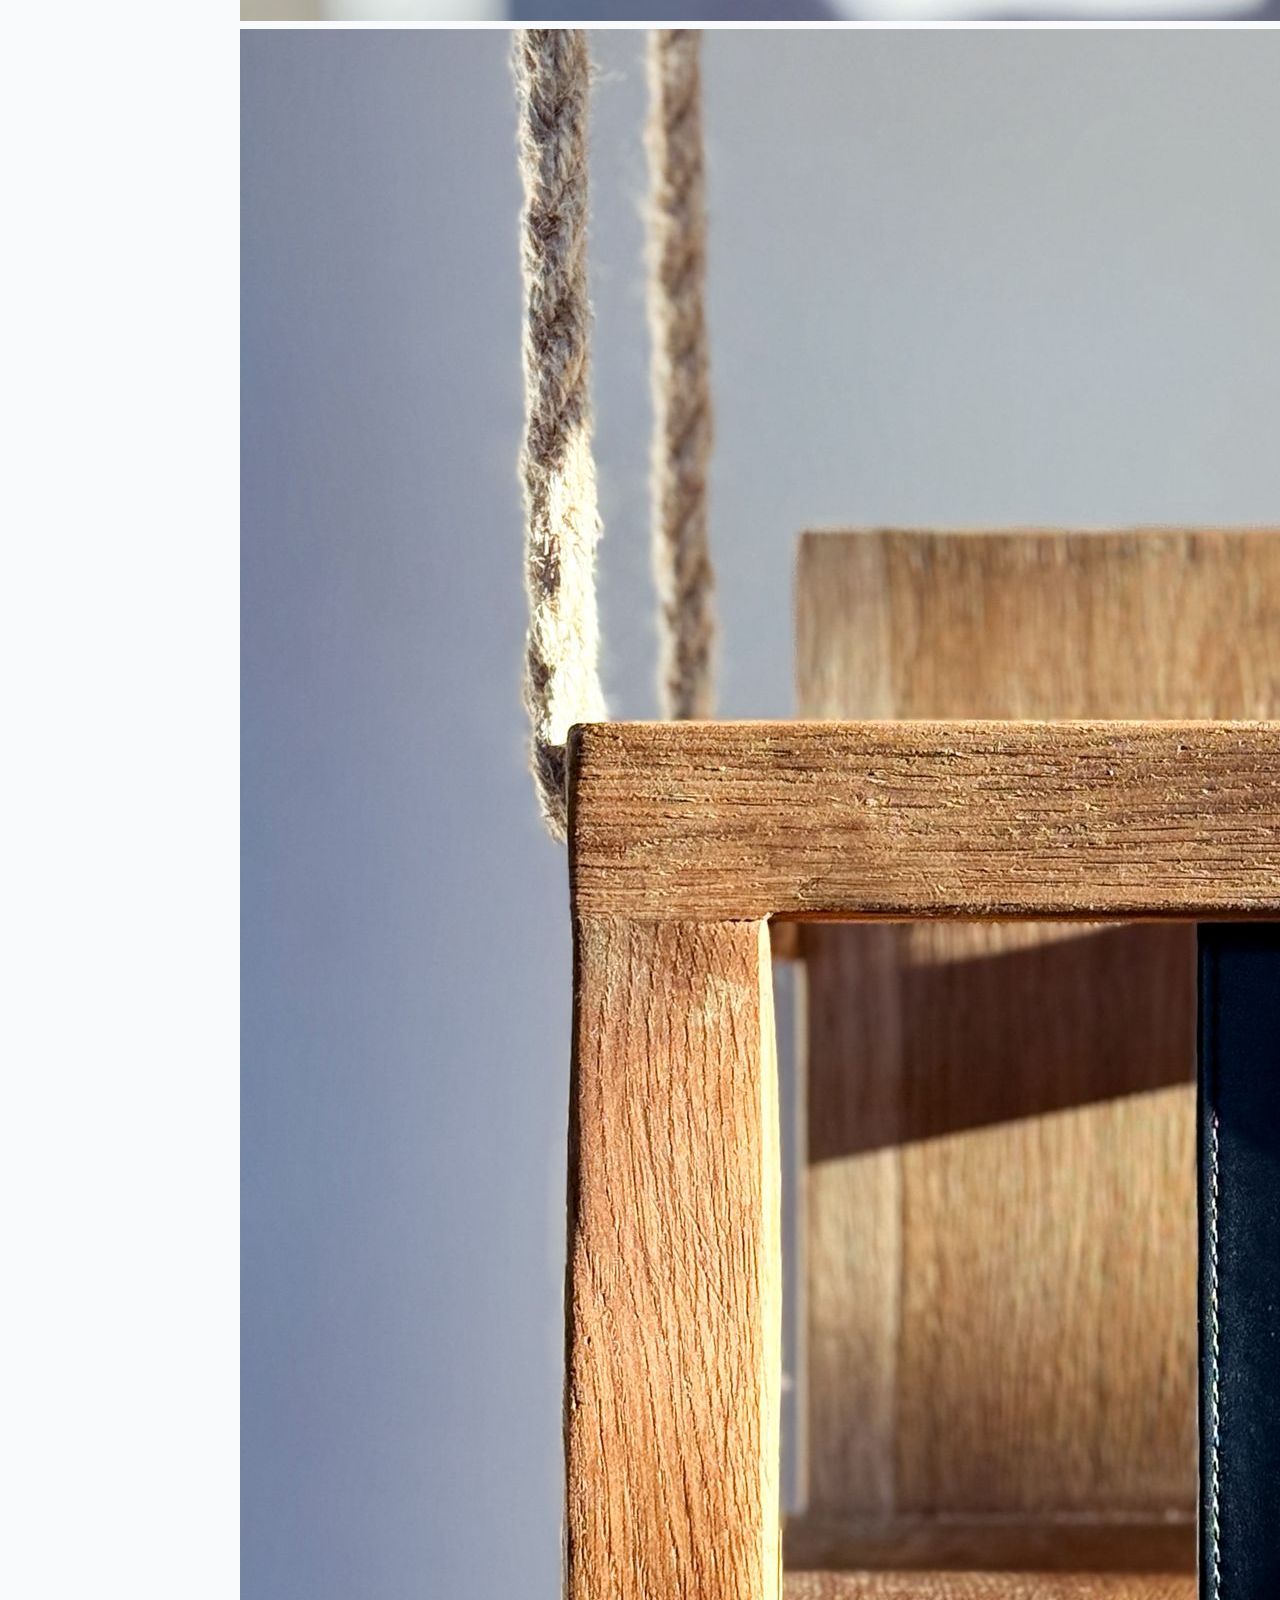
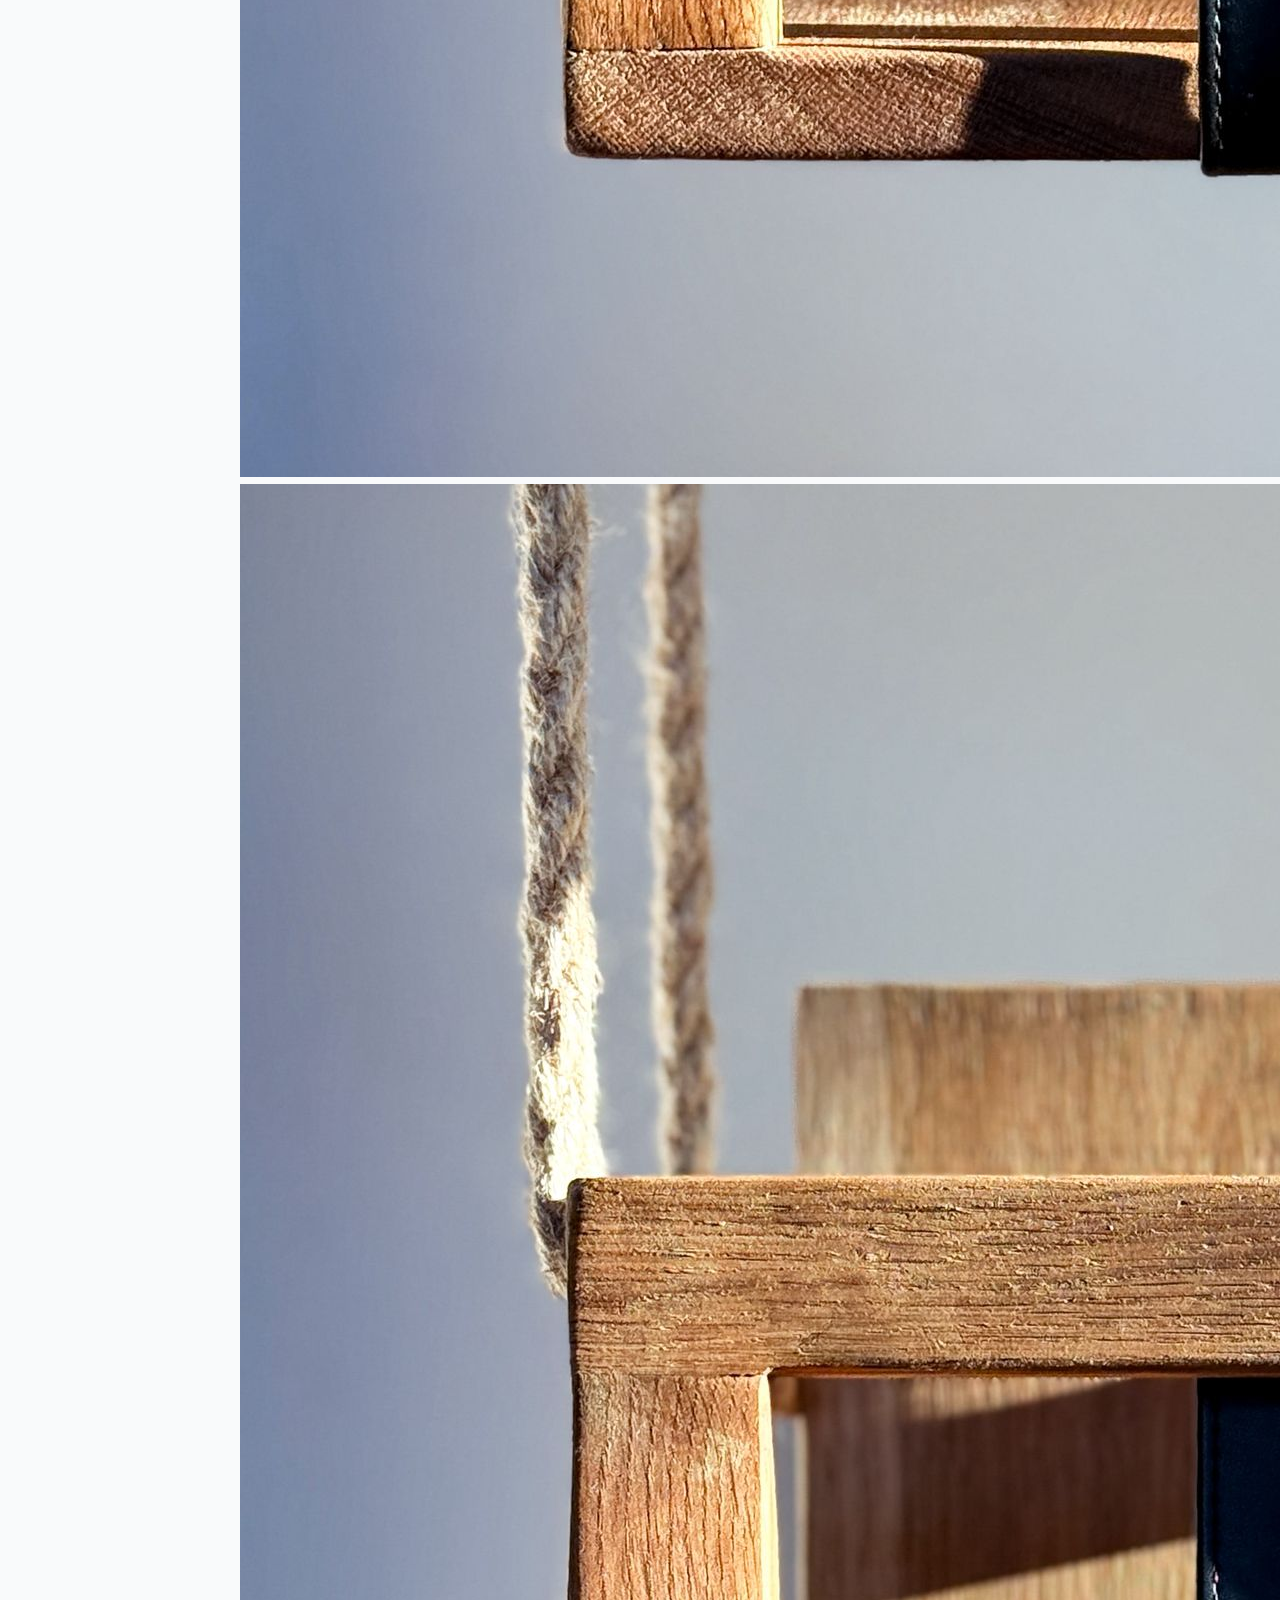
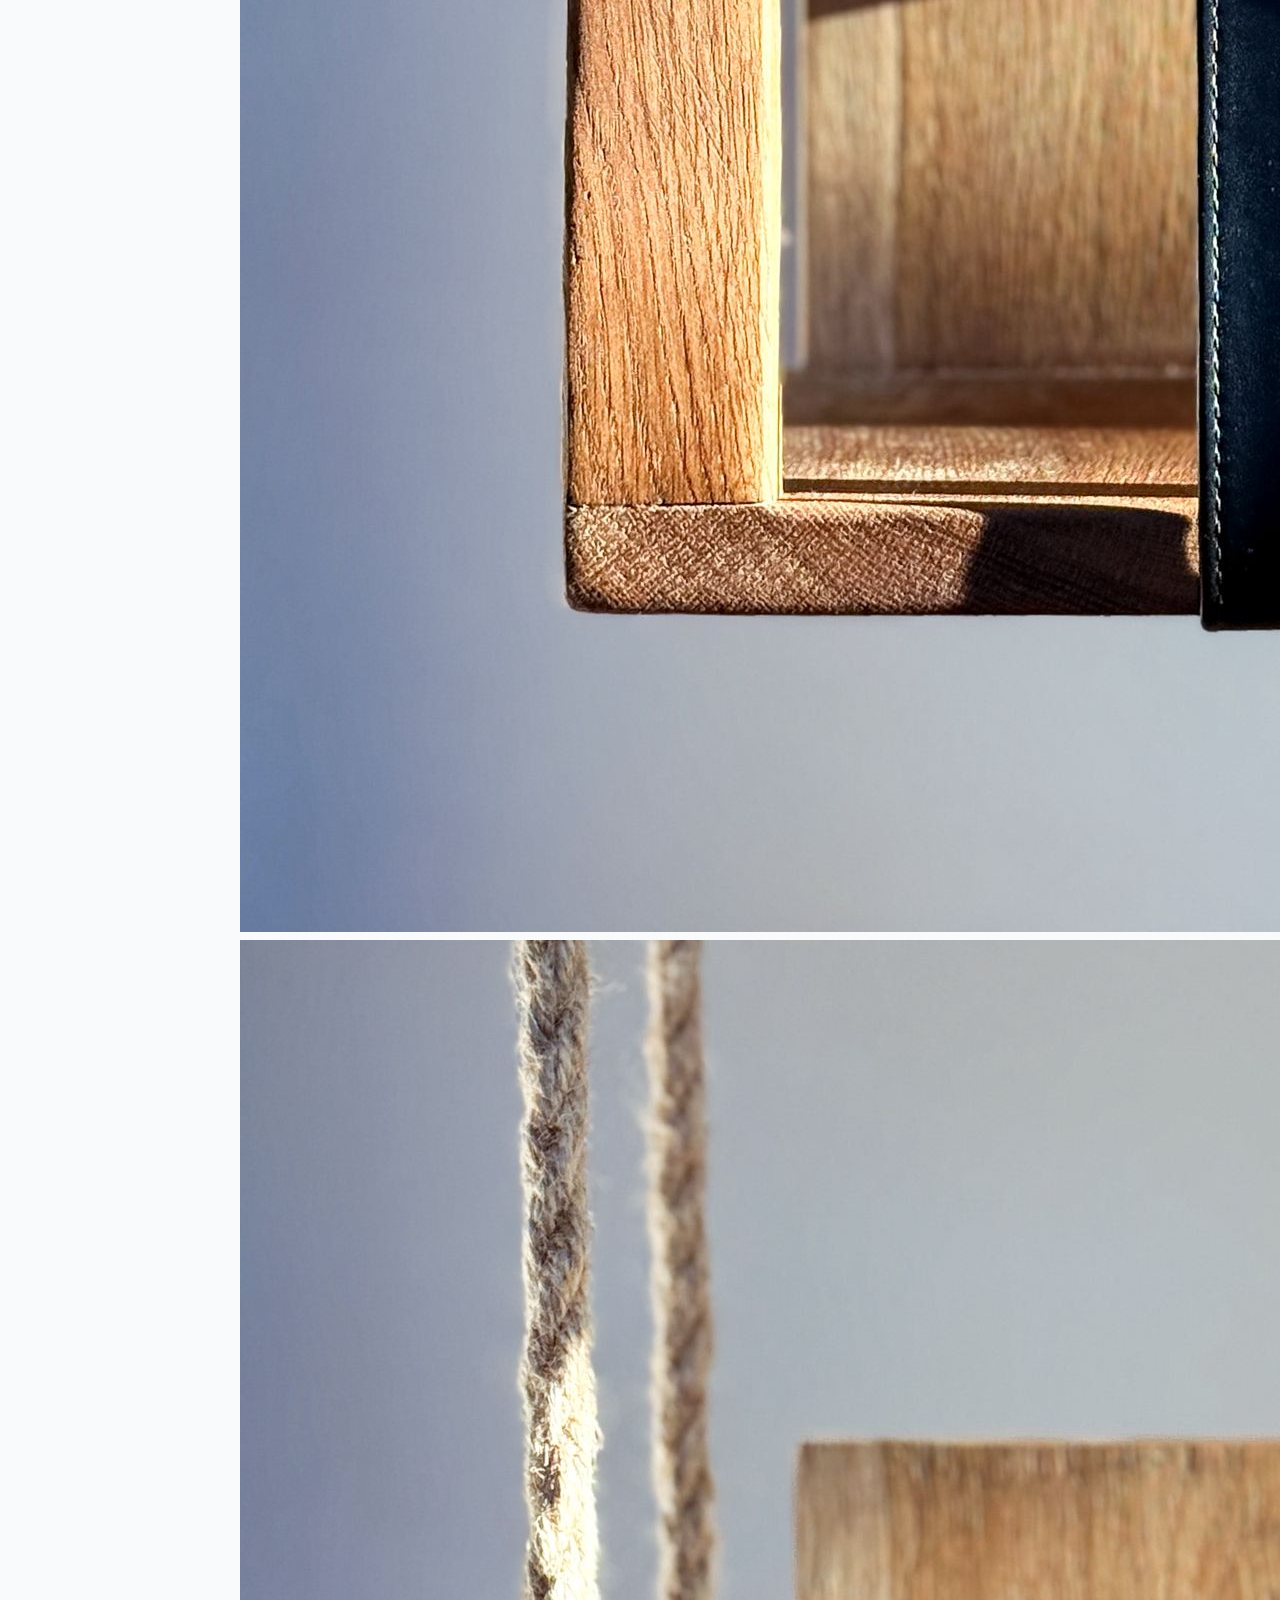
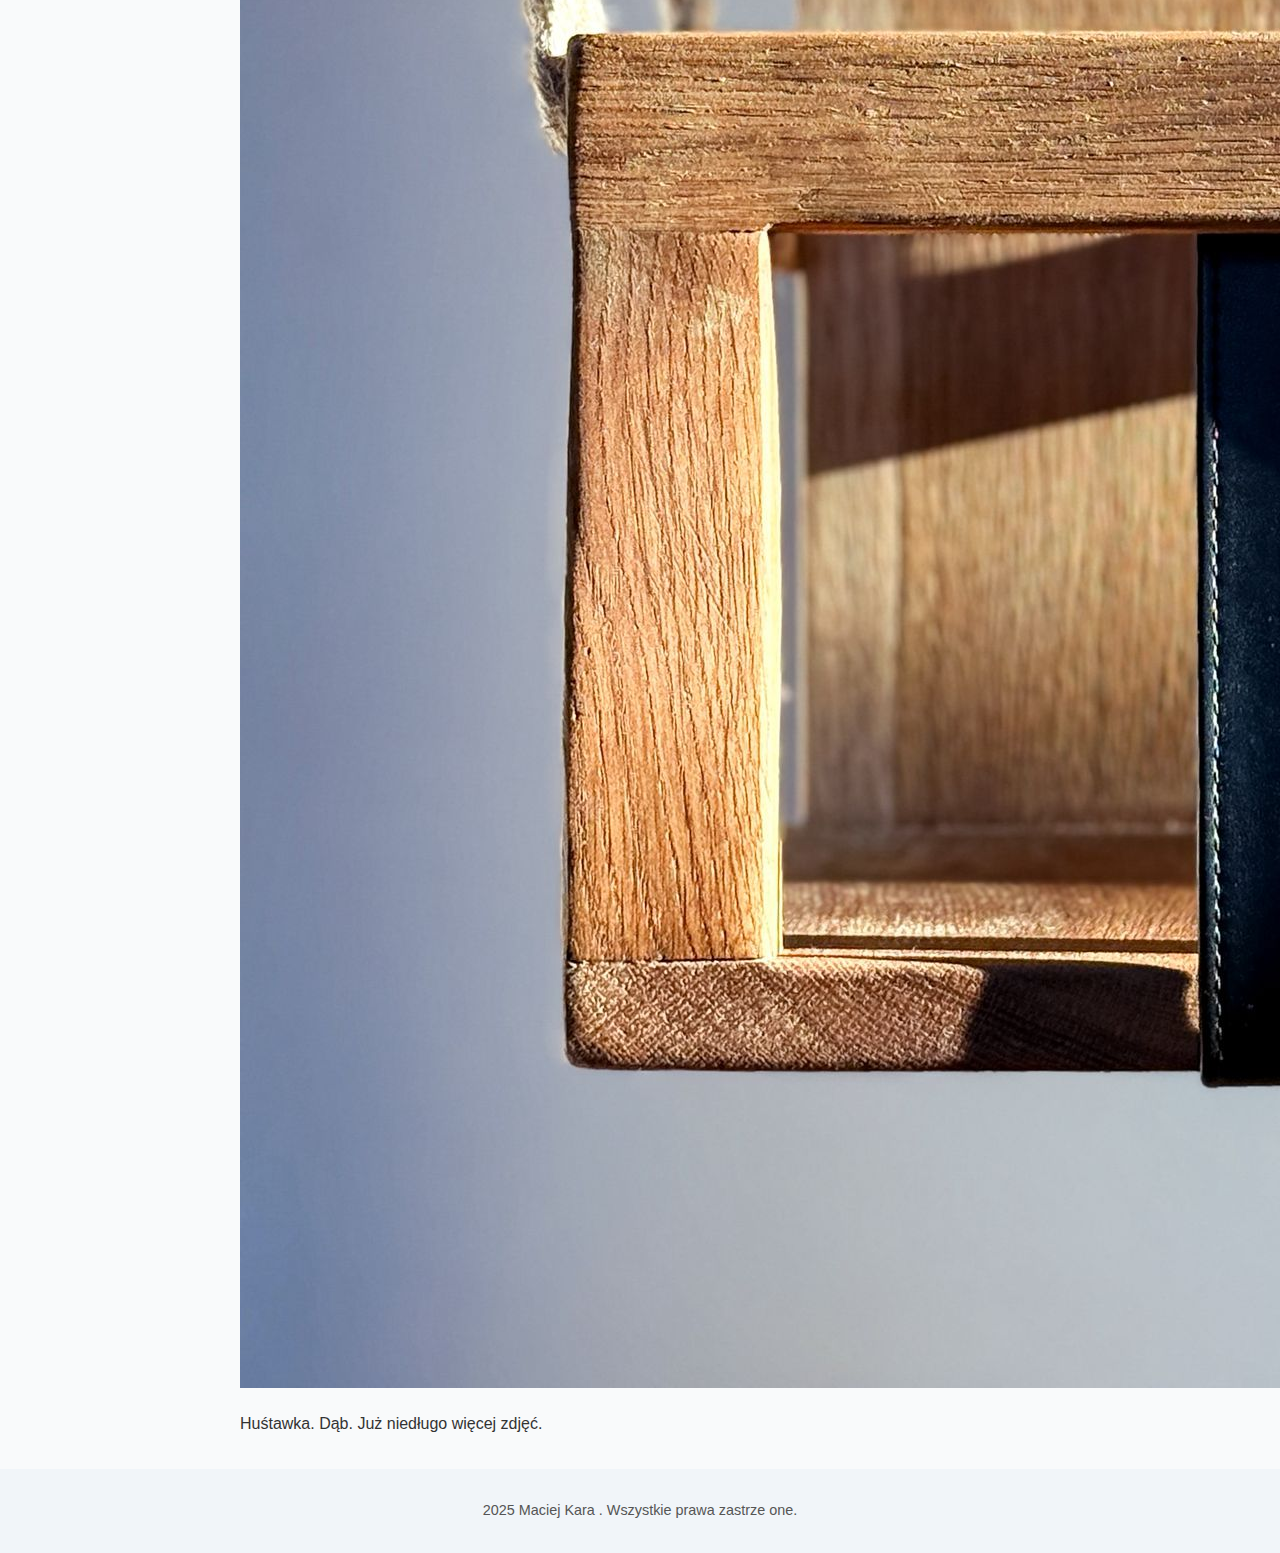
<file: produkt 2.html>
<!DOCTYPE html>
<html lang="pl">
<head>
    <meta charset="UTF-8">
    <meta name="viewport" content="width=device-width, initial-scale=1.0">
    <title>nic wi cej   produkty</title>
    <link rel="stylesheet" href="style.css">
</head>
<body>
    <div class="side">
        <header>
            <h1 class="logofoto">
                <a href="index.html">
                    <img src="zdjecia/logo.png" alt="logofoto" width="128" height="128" />
                </a>
            </h1>
            <nav>
                <a href="onas.html">o nas</a>
                <a href="produkty.html">produkty</a>
                <a href="kontakt.html">kontakt</a>
            </nav>
        </header>
        <main class="produkt-szczegoly">
            <h2>Produkt 2</h2>

            <div class="galeria">
                <!-- G  wne zdj cie -->
                <div class="glowne-zdjecie">
                    <img id="mainImage" src="zdjecia/produkt_2/produkt2_1.JPG" alt="Produkt 2">
                </div>
                <!-- Miniaturki -->
                <div class="miniaturki">
                    <img src="zdjecia/produkt_2/produkt2_1.JPG" alt="Miniatura 1" onclick="changeImage(this)">
                    <img src="zdjecia/produkt_2/produkt2_2.JPG" alt="Miniatura 2" onclick="changeImage(this)">
                    <img src="zdjecia/produkt_2/produkt2_1.JPG" alt="Miniatura 3" onclick="changeImage(this)">
                    <img src="zdjecia/produkt_2/produkt2_1.JPG" alt="Miniatura 4" onclick="changeImage(this)">
                    <img src="zdjecia/produkt_2/produkt2_1.JPG" alt="Miniatura 5" onclick="changeImage(this)">
                </div>
            </div>
            <p class="opis">
                Huśtawka. Dąb. Już niedługo więcej zdjęć.  
            </p>
            <script>function changeImage(thumbnail) {
                    document.getElementById("mainImage").src = thumbnail.src;
                }</script>
        </main>
    </div>
    <footer>
        <p>  2025 Maciej Kara . Wszystkie prawa zastrze one.</p>
    </footer>
</body>
</html>
</file>
<file: style.css>
body {
  margin: 0;
  font-family: Arial, sans-serif;
  background-color: #f9fafb;
  color: #333;
  line-height: 1.6;
}

header {
  width: 13%;
  background: #a47864;
  color: white;
  text-align: center;
  padding-left: 2%;
  padding-right: 2%;
}

header h1 {
  margin: 0;
  font-size: 2.5rem;
}

header p {
  margin-top: 0.1%;
  font-size: 1.2rem;
}

main {
  max-width: 800px;
  margin: 2rem auto;
  padding: 0 1rem;
}

h2 {
    color: #a47864;
}

.about, .contact {
  margin-bottom: 2rem;
  background: white;
  padding: 1.5rem;
  border-radius: 8px;
  box-shadow: 0 2px 4px rgba(0,0,0,0.1);
}

ul {
  list-style: none;
  padding: 0;
}

ul li {
  margin-bottom: 0.5rem;
}

a {
    color: #a47864;
    text-decoration: none;
}

a:hover {
  text-decoration: underline;
}


footer {
  text-align: center;
  padding: 1rem;
  margin-top: 2rem;
  background: #f1f5f9;
  font-size: 0.9rem;
  color: #555;
}
</file>
